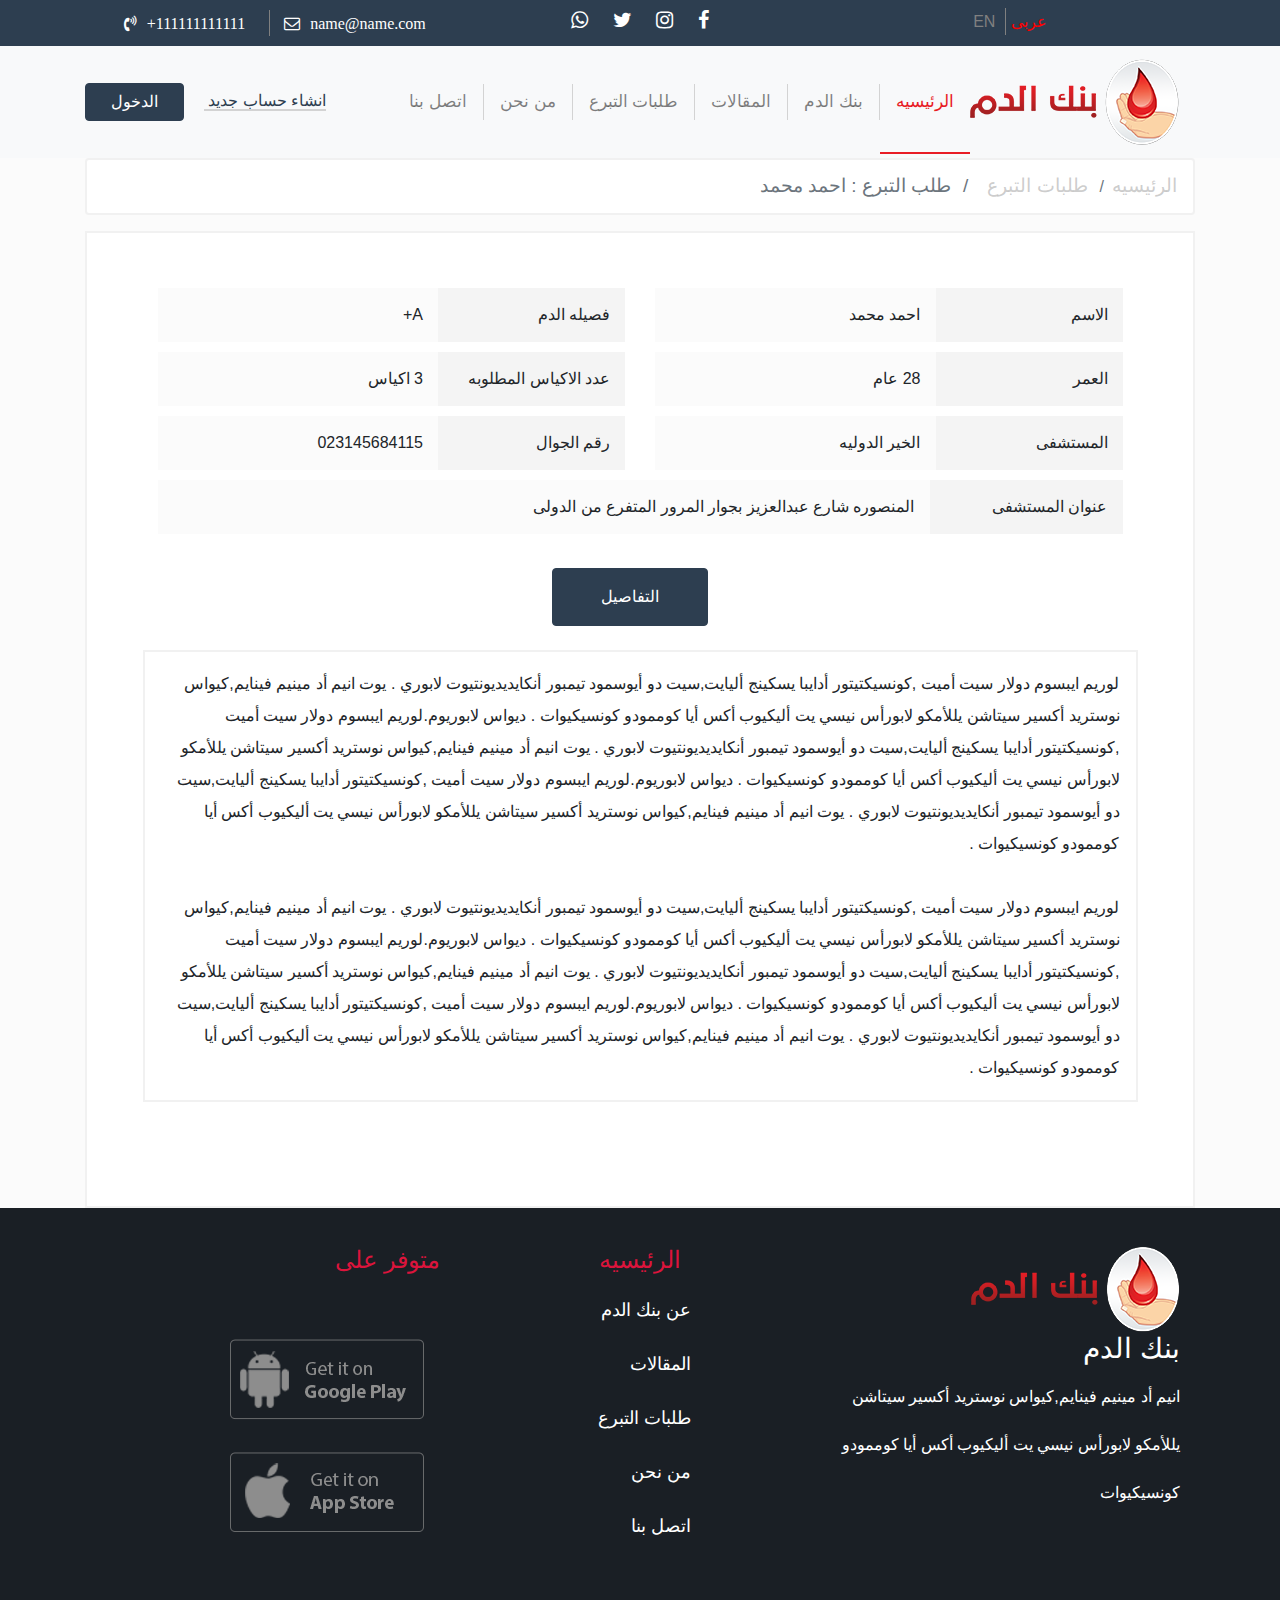
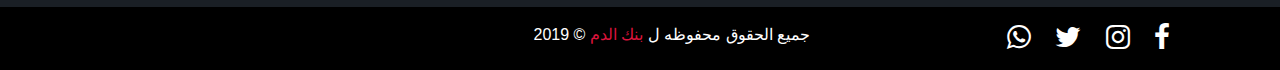
<file: bloodRequect.html>
<!DOCTYPE >
<html lang="ar" dir="rtl">
	<head>
		<title>tamplate 3 using bootstrap</title>
		<meta charset="utf-8" />
		<meta name="viewport" content="width=device-width, initial-scale=1, shrink-to-fit=no"/>

		<!-- fonts -->
		<link href="https://fonts.googleapis.com/css?family=PT+Sans&display=swap" rel="stylesheet"/>
		<!-- font-awesome library -->
		<link rel="stylesheet" href="css/font-awesome.min.css" />
		<!-- Bootstrap CSS -->
		<link rel="stylesheet" href="css/bootstrap.min.css"/>
		<link rel="stylesheet" type="text/css" href="css/slick.css"/>
		<link rel="stylesheet" type="text/css" href="css/slick-theme.css"/>
		<!-- my style -->
		<link rel="stylesheet" href="css/style.css" />
		<style>
			body{
				background-color: rgb(251,251,251);
			}
			.breadcrumb{
				background-color: white;
   				border: 2px solid #e9e9e9a6;
			}
			.breadcrumb a{
				text-decoration: none;
				background-color: transparent;
				color: #c2c2c2d4;
				font-size: 19px;
			}
			.breadcrumb-item+.breadcrumb-item::before {
				padding-left: 12px;
			}
			.breadcrumb-item.active {
				font-size: 19px;
				padding-right: 3px;
			}

			form{
				background-color: white;
				border: 2px solid #e9e9e9a6;	
				padding: 5%;
				text-align: center;
			}
		
		</style>


	</head>
	<body>
		<!-- header -->
		<header>
			<section class="container">
				<div class="row header-row">
					<div class="col-lg-4 col-6 text-right text-sm-center">
						<span class="arabic">عربى</span>
						<span class="eng">en</span>
					</div>
					<div class="col-lg-4 col-6 text-sm-center cen-div">
						<i class="fa fa-facebook" aria-hidden="true"></i>
						<i class="fa fa-instagram" aria-hidden="true"></i>
						<i class="fa fa-twitter" aria-hidden="true"></i>
						<i class="fa fa-whatsapp" aria-hidden="true"></i>
					</div>
					<div class="col-lg-4 col-12 text-left text-sm-center">
						<div class="row "> 
							<div class="mail col-6">
								<i class="fa fa-envelope-o" aria-hidden="true"><span>name@name.com</span></i>
							</div>
							<div class="phone-num col-6">
								<i class="fa fa-volume-control-phone" aria-hidden="true"><span>+111111111111</span></i>
							</div>
						</div> 
					</div>
				</div>
				
			</section>
		</header>
		<!-- ./header -->

		<!-- start navbar -->
		<nav class="navbar navbar-expand-lg navbar-light bg-light">
			<div class="container">
				<a class="navbar-brand" href="#"><img src="imgs/logo.png" alt="nav logo"/></a>
				<button class="navbar-toggler" type="button" data-toggle="collapse" data-target="#navbarNav" aria-controls="navbarNav" aria-expanded="false" aria-label="Toggle navigation">
					<span class="navbar-toggler-icon"></span>
				  </button>
				<div class="collapse navbar-collapse" id="navbarNav">
					<ul class="navbar-nav">
						<li class="nav-item active" id="active">
						<a class="nav-link px-xl-3 px-1 " href="index.html">الرئيسيه <span class="sr-only">(current)</span></a>
						</li>
						<li class="nav-item">
						<a class="nav-link px-xl-3 px-1 " href="#who-we">بنك الدم</a>
						</li>
						<li class="nav-item">
						<a class="nav-link px-xl-3 px-1 " href="#work">المقالات</a>
						</li>
						<li class="nav-item">
						<a class="nav-link px-xl-3 px-1 " href="requests.html" >طلبات التبرع</a>
						</li>
						<li class="nav-item">
						<a class="nav-link px-xl-3 px-1 " href="whoAreWe.html" >من نحن</a>
						</li>
						<li class="nav-item">
							<a class="nav-link px-xl-3 px-1 " href="contact.html">اتصل بنا</a>
						</li>
					</ul>
					<div class="nav-side">
						<a href="createNewAccount.html"> انشاء حساب جديد  </a>
						<button type="button" class="btn btn-primary" onclick="window.location='enter.html'">  الدخول</button>
					</div>
				  </div>
				</div>
		</nav>
		<!-- ./end navbar -->
		<!-- breadcrumb -->
		<section class="container">
			<nav aria-label="breadcrumb ">
				<ol class="breadcrumb">
				<li class="breadcrumb-item"><a href="index.html">الرئيسيه</a></li>
				<li class="breadcrumb-item"><a href="index.html">طلبات التبرع </a></li>
				<li class="breadcrumb-item active" aria-current="page">طلب التبرع : احمد محمد</li>
				</ol>
			</nav>
		
		<!-- ./breadcrumb -->
		<style>
			.fspan{
				background-color: rgb(244, 244, 244);
				display: inline-block;
				width: 40%;
				text-align: right;
				padding: 15px;
				margin-bottom: 10px;

			}
			.sspan{
				background-color: rgb(251, 251, 251);
				display: inline-block;
				width: 60%;
				text-align: right;
				padding: 15px;
				margin-bottom: 10px;
			}
			.flspan{
				background-color: rgb(244, 244, 244);
				display: inline-block;
				width: 20%;
				text-align: right;
				padding: 15px;
				margin-bottom: 10px;

			}
			.lspan{
				background-color: rgb(251, 251, 251);
				display: inline-block;
				width: 80%;
				text-align: right;
				padding: 15px;
				margin-bottom: 10px;
				
			}
			.art-p{
			text-align: justify;
			background-color: white;
			line-height: 2;
			border: 2px solid #e9e9e9a6;
		}
		</style>
		<form>
			<div class="row">
				<div class="col-md-6 col-12 row ">
					<span class="fspan">
						الاسم	
					</span>
					<span class="sspan">
						احمد محمد
					</span>
				</div>
				<div class="col-md-6 col-12 row">
					<span class="fspan">
						فصيله الدم	
					</span>
					<span class="sspan">
						A+
					</span>
				</div>
				<div class="col-md-6 col-12 row">
					<span class="fspan">
						العمر	
					</span>
					<span class="sspan">
						 28 عام
					</span>
				</div>
				<div class="col-md-6 col-12 row">
					<span class="fspan">
						عدد الاكياس المطلوبه	
					</span>
					<span class="sspan">
						3 اكياس
					</span>
				</div>
				<div class="col-md-6 col-12 row">
					<span class="fspan">
						المستشفى	
					</span>
					<span class="sspan">
						الخير الدوليه
					</span>
				</div>
				<div class="col-md-6 col-12 row">
					<span class="fspan">
						رقم الجوال	
					</span>
					<span class="sspan">
						023145684115
					</span>
				</div>
				<div class="col-12 row">
					<span class="flspan">
					عنوان المستشفى
					</span>
					<span class="lspan">
						المنصوره شارع عبدالعزيز بجوار المرور المتفرع من الدولى
					</span>
				</div>
			</div>

			<button class="btn btn-primary my-4 px-5 py-3">التفاصيل</button>
			<p class="text-right art-p mb-5 p-3">لوريم ايبسوم دولار سيت أميت ,كونسيكتيتور أدايبا يسكينج أليايت,سيت دو أيوسمود تيمبور أنكايديديونتيوت لابوري . يوت انيم أد مينيم فينايم,كيواس نوستريد أكسير سيتاشن يللأمكو لابورأس نيسي يت أليكيوب أكس أيا كوممودو كونسيكيوات . ديواس لابوريوم.لوريم ايبسوم دولار سيت أميت ,كونسيكتيتور أدايبا يسكينج أليايت,سيت دو أيوسمود تيمبور أنكايديديونتيوت لابوري . يوت انيم أد مينيم فينايم,كيواس نوستريد أكسير سيتاشن يللأمكو لابورأس نيسي يت أليكيوب أكس أيا كوممودو كونسيكيوات . ديواس لابوريوم.لوريم ايبسوم دولار سيت أميت ,كونسيكتيتور أدايبا يسكينج أليايت,سيت دو أيوسمود تيمبور أنكايديديونتيوت لابوري . يوت انيم أد مينيم فينايم,كيواس نوستريد أكسير سيتاشن يللأمكو لابورأس نيسي يت أليكيوب أكس أيا كوممودو كونسيكيوات .
				<br><br>
				لوريم ايبسوم دولار سيت أميت ,كونسيكتيتور أدايبا يسكينج أليايت,سيت دو أيوسمود تيمبور أنكايديديونتيوت لابوري . يوت انيم أد مينيم فينايم,كيواس نوستريد أكسير سيتاشن يللأمكو لابورأس نيسي يت أليكيوب أكس أيا كوممودو كونسيكيوات . ديواس لابوريوم.لوريم ايبسوم دولار سيت أميت ,كونسيكتيتور أدايبا يسكينج أليايت,سيت دو أيوسمود تيمبور أنكايديديونتيوت لابوري . يوت انيم أد مينيم فينايم,كيواس نوستريد أكسير سيتاشن يللأمكو لابورأس نيسي يت أليكيوب أكس أيا كوممودو كونسيكيوات . ديواس لابوريوم.لوريم ايبسوم دولار سيت أميت ,كونسيكتيتور أدايبا يسكينج أليايت,سيت دو أيوسمود تيمبور أنكايديديونتيوت لابوري . يوت انيم أد مينيم فينايم,كيواس نوستريد أكسير سيتاشن يللأمكو لابورأس نيسي يت أليكيوب أكس أيا كوممودو كونسيكيوات .
				</p>

		</form>
	</section>

	
		<!-- footer -->
		<footer>
			<div class="container">
				<div class="row">
					<div class="col-md-4 col-12">
						<img src="imgs/logo.png">
						<h3>بنك الدم</h3>
						<p> انيم أد مينيم فينايم,كيواس نوستريد أكسير سيتاشن يللأمكو لابورأس نيسي يت أليكيوب أكس أيا كوممودو كونسيكيوات</p>
						
					</div>
					<div class="col-md-4 col-12 text-center">
						<h4>الرئيسيه</h4>
						<div class="footer-list">
							<ul>
								<li>عن بنك الدم</li>
								<li>المقالات</li>
								<li>طلبات التبرع</li>
								<li>من نحن</li>
								<li>اتصل بنا</li>
							</ul>
						</div>
					</div>
					<div class="col-md-4 col-12">
						<h4 class="mb-5">متوفر على</h4>
						<div><img src="imgs/google1.png" class="my-3 mx-3"></div>
						<div><img src="imgs/ios1.png" class="my-3 mx-3"></div>

					</div>
				</div>
			</div>
		</footer>
		<section class="copy-right py-3">
			<div class="container">
				<div class="row">
					<div class="col-4 text-right">
						<i class="fa fa-facebook" aria-hidden="true"></i>
						<i class="fa fa-instagram" aria-hidden="true"></i>
						<i class="fa fa-twitter" aria-hidden="true"></i>
						<i class="fa fa-whatsapp" aria-hidden="true"></i>
					</div>
					<div class="col-8 text-right">
						جميع الحقوق محفوظه ل <span>بنك الدم </span> &copy; 2019
					</div>
				</div>
			</div>
		</section>
		
		<!-- ./footer -->
		<!-- Optional JavaScript -->
		<!-- jQuery first, then Popper.js, then Bootstrap JS -->
		<script src="js/jquery-3.4.1.min.js"></script>
		<script src="js/popper.min.js"></script>
		<script src="js/bootstrap.min.js"></script>
    	<script src="js/slick.js"></script>
		<script src="js/index.js"></script>
	</body>
</html>
</file>
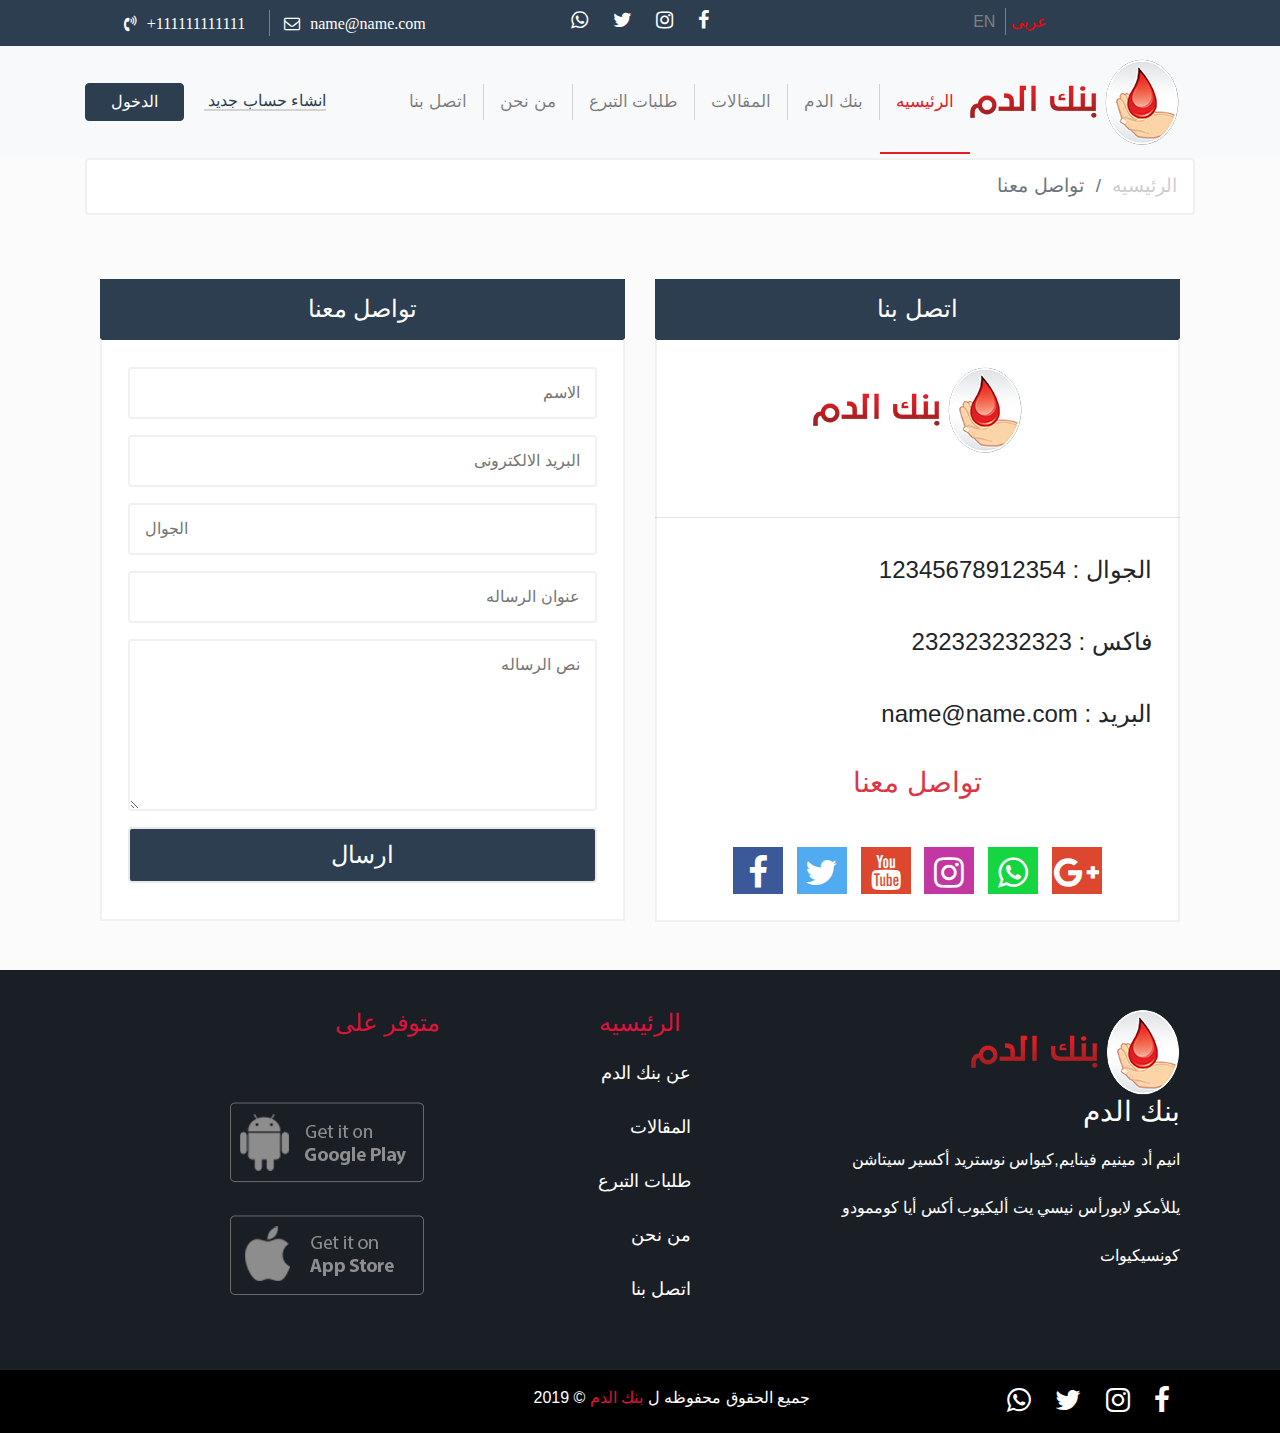
<file: contact.html>
<!DOCTYPE >
<html lang="ar" dir="rtl">
	<head>
		<title>tamplate 3 using bootstrap</title>
		<meta charset="utf-8" />
		<meta name="viewport" content="width=device-width, initial-scale=1, shrink-to-fit=no"/>

		<!-- fonts -->
		<link href="https://fonts.googleapis.com/css?family=PT+Sans&display=swap" rel="stylesheet"/>
		<!-- font-awesome library -->
		<link rel="stylesheet" href="css/font-awesome.min.css" />
		<!-- Bootstrap CSS -->
		<link rel="stylesheet" href="css/bootstrap.min.css"/>
		<link rel="stylesheet" type="text/css" href="css/slick.css"/>
		<link rel="stylesheet" type="text/css" href="css/slick-theme.css"/>
		<!-- my style -->
		<link rel="stylesheet" href="css/style.css" />
		<style>
			body{
				background-color: rgb(251,251,251);
			}
			.breadcrumb{
				   background-color: white;
				   border: 2px solid #e9e9e9a6;
			}
			.breadcrumb a{
				text-decoration: none;
				background-color: transparent;
				color: #c2c2c2d4;
				font-size: 19px;
			}
			.breadcrumb-item+.breadcrumb-item::before {
				padding-left: 12px;
			}
			.breadcrumb-item.active {
				font-size: 19px;
				padding-right: 3px;
			}
			
			form{
				background-color: white;
				border: 2px solid #e9e9e9a6;
				border-top-color: rgb(45,62,80);
				padding: 5%;
				text-align: center;
			}
			hr{
				width: 112%;
    			margin-right: -28px;
			}
			.contact ul{
				list-style: none;
				text-align: right;
				font-size: 24px;
				line-height: 3;
			}
			.contact i{
				font-size: 35px;
				width: 50px;
				height: 47px;
				margin: 0px 1%;
				text-align: center;
				line-height: 1.5;
				color: white;
			}
			.contact .fa-facebook{
				background-color:#3B5998 ;
			}
			.contact .fa-twitter{
				background-color:rgb(80, 171, 241) ;
			}
			.contact .fa-youtube , .fa-google-plus{
				background-color:rgb(221, 71, 47) ;
			}
			.contact .fa-instagram{
				background-color:rgb(195, 55, 162) ;
			}
			.contact .fa-whatsapp{
				background-color:rgb(21, 213, 65) ;
			}
			.contact h4{
				background-color: rgb(45,62,80);
				color: white;
				padding: 16px;
				margin-bottom: -1px;
				border-radius: 0;
				/* font-weight: 300; */
				text-align: center;
			}
			input ,textarea{
				background-color:white;
			    border: 2px solid #e9e9e9a6;
				flex-wrap: wrap;
				padding: .75rem 1rem;
				margin-bottom: 1rem;
				border-radius: .25rem;		
			}
			.left-btn{
				background-color:rgb(45,62,80); 
				border: 2px solid #e9e9e9;
				padding: .75rem 1rem;
				margin-bottom: .6rem;
				border-radius: .25rem;
				color: white;
			}

		</style>


	</head>
	<body>
		<!-- header -->
		<header>
			<section class="container">
				<div class="row header-row">
					<div class="col-lg-4 col-6 text-right text-sm-center">
						<span class="arabic">عربى</span>
						<span class="eng">en</span>
					</div>
					<div class="col-lg-4 col-6 text-sm-center cen-div">
						<i class="fa fa-facebook" aria-hidden="true"></i>
						<i class="fa fa-instagram" aria-hidden="true"></i>
						<i class="fa fa-twitter" aria-hidden="true"></i>
						<i class="fa fa-whatsapp" aria-hidden="true"></i>
					</div>
					<div class="col-lg-4 col-12 text-left text-sm-center">
						<div class="row "> 
							<div class="mail col-6">
								<i class="fa fa-envelope-o" aria-hidden="true"><span>name@name.com</span></i>
							</div>
							<div class="phone-num col-6">
								<i class="fa fa-volume-control-phone" aria-hidden="true"><span>+111111111111</span></i>
							</div>
						</div> 
					</div>
				</div>
				
			</section>
		</header>
		<!-- ./header -->

		<!-- start navbar -->
		<nav class="navbar navbar-expand-lg navbar-light bg-light">
			<div class="container">
				<a class="navbar-brand" href="#"><img src="imgs/logo.png" alt="nav logo"/></a>
				<button class="navbar-toggler" type="button" data-toggle="collapse" data-target="#navbarNav" aria-controls="navbarNav" aria-expanded="false" aria-label="Toggle navigation">
					<span class="navbar-toggler-icon"></span>
				  </button>
				<div class="collapse navbar-collapse" id="navbarNav">
					<ul class="navbar-nav">
						<li class="nav-item active" id="active">
						<a class="nav-link px-xl-3 px-1 " href="index.html">الرئيسيه <span class="sr-only">(current)</span></a>
						</li>
						<li class="nav-item">
						<a class="nav-link px-xl-3 px-1 " href="#who-we">بنك الدم</a>
						</li>
						<li class="nav-item">
						<a class="nav-link px-xl-3 px-1 " href="#work">المقالات</a>
						</li>
						<li class="nav-item">
						<a class="nav-link px-xl-3 px-1 " href="requests.html" >طلبات التبرع</a>
						</li>
						<li class="nav-item">
						<a class="nav-link px-xl-3 px-1 " href="whoAreWe.html" >من نحن</a>
						</li>
						<li class="nav-item">
							<a class="nav-link px-xl-3 px-1 " href="contact.html">اتصل بنا</a>
						</li>
					</ul>
					<div class="nav-side">
						<a href="createNewAccount.html"> انشاء حساب جديد  </a>
						<button type="button" class="btn btn-primary" onclick="window.location='enter.html'">  الدخول</button>
					</div>
				  </div>
				</div>
		</nav>
		<!-- ./end navbar -->

		<!-- breadcrumb -->
		<section class="container">
			<nav aria-label="breadcrumb ">
				<ol class="breadcrumb">
				  <li class="breadcrumb-item"><a href="index.html">الرئيسيه</a></li>
				  <li class="breadcrumb-item active" aria-current="page">تواصل معنا</li>
				</ol>
			  </nav>
		
		<!-- ./breadcrumb -->

		</section>
		<section class="container contact">
			<div class="row justify-content-between">
				<aside class="col-12 col-lg-6 my-5">
					<h4 class="text-center">اتصل بنا</h4>
					<form>
						<img src="imgs/logo.png" class="mb-5">
						<hr>
						<ul>
							<li>الجوال : 12345678912354</li>
							<li> فاكس : 232323232323</li>
							<li>البريد : name@name.com</li>
						</ul>
						<h3 class="text-danger mb-5">تواصل معنا</h3>
						<i class="fa fa-google-plus" aria-hidden="true"></i>
						<i class="fa fa-whatsapp" aria-hidden="true"></i>
						<i class="fa fa-instagram" aria-hidden="true"></i>
						<i class="fa fa-youtube" aria-hidden="true"></i>
						<i class="fa fa-twitter" aria-hidden="true"></i>
						<i class="fa fa-facebook" aria-hidden="true"></i>
						<!-- <i class="fa fa-facebook" aria-hidden="true"></i> -->
						
					</form>
	
				</aside>
				<aside class="col-12 col-lg-6 my-5">
					<h4>تواصل معنا</h4>
					<form>
						<input class="col-12" type="text" placeholder="الاسم">
						<input class="col-12" type="email" placeholder="البريد الالكترونى">
						<input class="col-12" type="tel" placeholder="الجوال">
						<input class="col-12" type="text" placeholder="عنوان الرساله">
						<!-- <input class="col-12" type="" placeholder="نص الرساله"> -->
						<textarea name="message" rows="6"  class="col-12" placeholder="نص الرساله"></textarea>
						<button class="h4 col-12 left-btn">ارسال</button>
					</form>
				</aside>
			</div>
		</section>

		<!-- footer -->
		<footer>
			<div class="container">
				<div class="row">
					<div class="col-md-4 col-12">
						<img src="imgs/logo.png">
						<h3>بنك الدم</h3>
						<p> انيم أد مينيم فينايم,كيواس نوستريد أكسير سيتاشن يللأمكو لابورأس نيسي يت أليكيوب أكس أيا كوممودو كونسيكيوات</p>
						
					</div>
					<div class="col-md-4 col-12 text-center">
						<h4>الرئيسيه</h4>
						<div class="footer-list">
							<ul>
								<li>عن بنك الدم</li>
								<li>المقالات</li>
								<li>طلبات التبرع</li>
								<li>من نحن</li>
								<li>اتصل بنا</li>
							</ul>
						</div>
					</div>
					<div class="col-md-4 col-12">
						<h4 class="mb-5">متوفر على</h4>
						<div><img src="imgs/google1.png" class="my-3 mx-3"></div>
						<div><img src="imgs/ios1.png" class="my-3 mx-3"></div>

					</div>
				</div>
			</div>
		</footer>
		<section class="copy-right py-3">
			<div class="container">
				<div class="row">
					<div class="col-4 text-right">
						<i class="fa fa-facebook" aria-hidden="true"></i>
						<i class="fa fa-instagram" aria-hidden="true"></i>
						<i class="fa fa-twitter" aria-hidden="true"></i>
						<i class="fa fa-whatsapp" aria-hidden="true"></i>
					</div>
					<div class="col-8 text-right">
						جميع الحقوق محفوظه ل <span>بنك الدم </span> &copy; 2019
					</div>
				</div>
			</div>
		</section>
		
		<!-- ./footer -->
		<!-- Optional JavaScript -->
		<!-- jQuery first, then Popper.js, then Bootstrap JS -->
		<script src="js/jquery-3.4.1.min.js"></script>
		<script src="js/popper.min.js"></script>
		<script src="js/bootstrap.min.js"></script>
    	<script src="js/slick.js"></script>
		<script src="js/index.js"></script>
	</body>
</html>
</file>
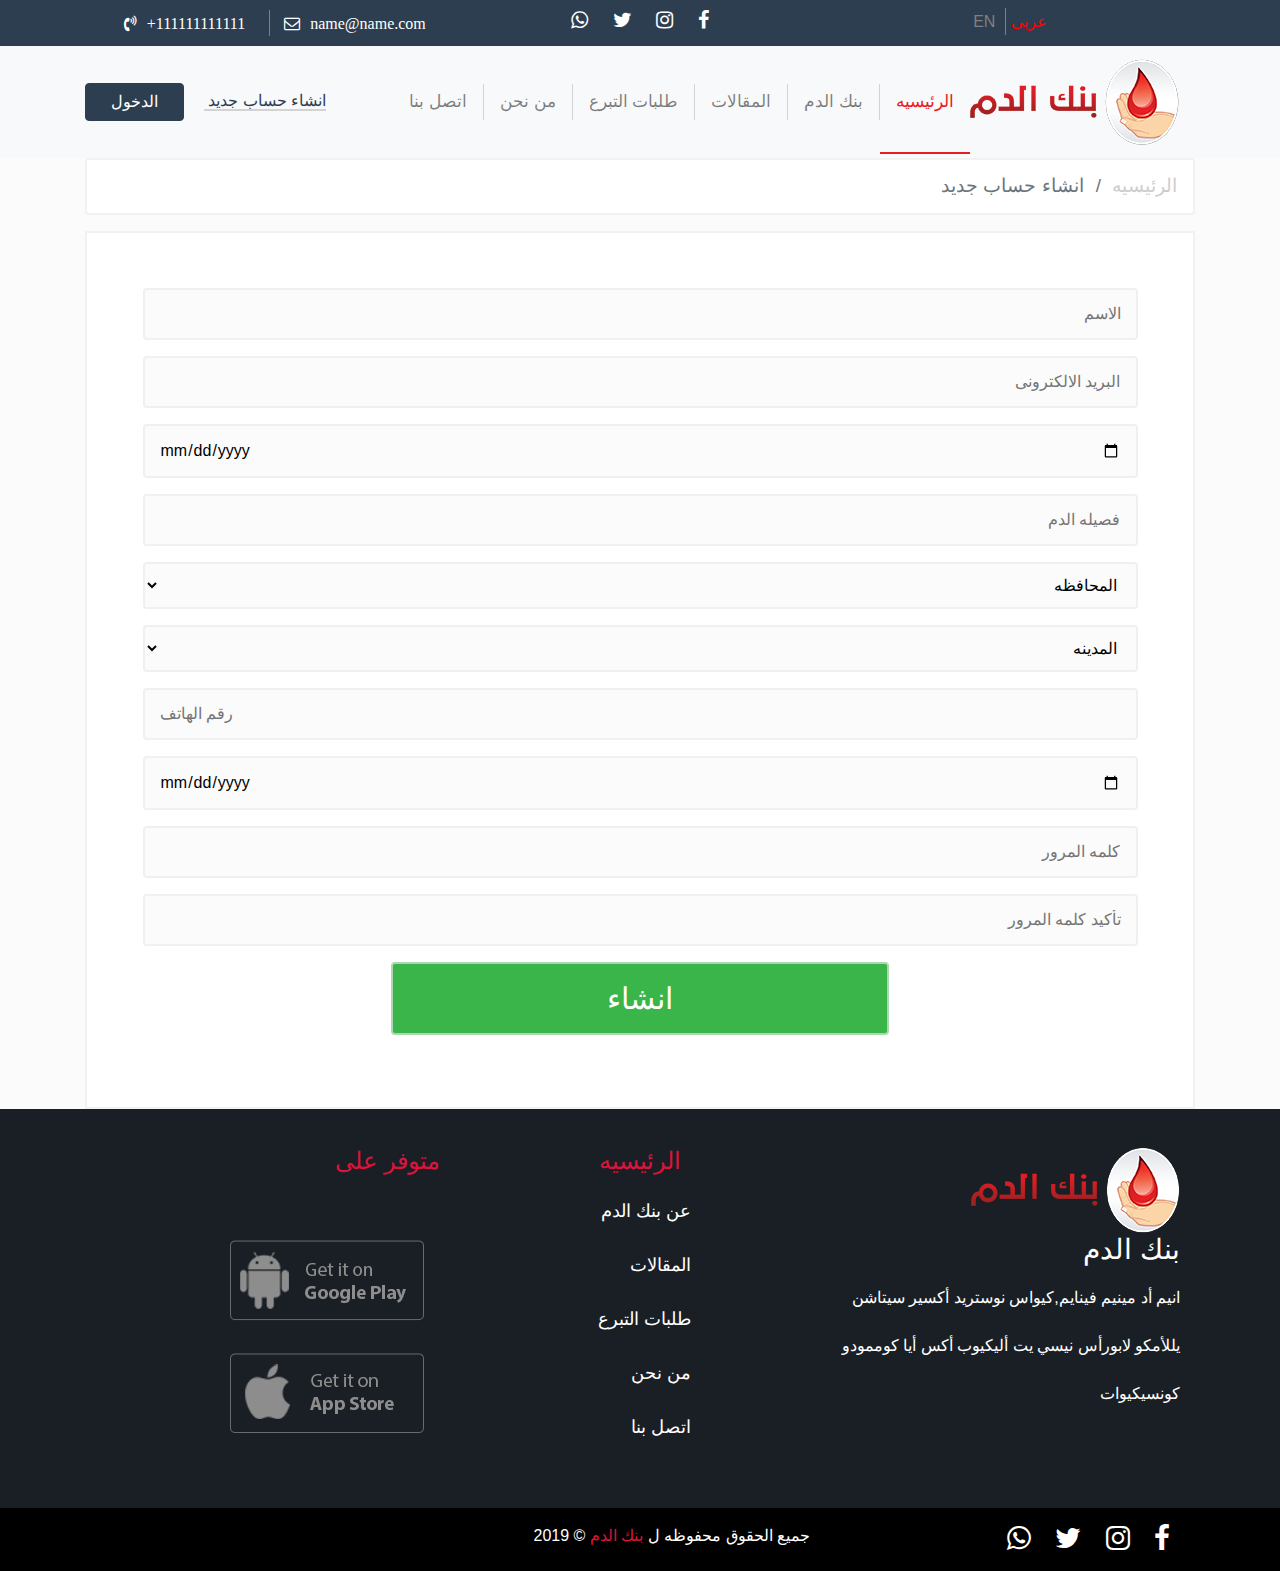
<file: createNewAccount.html>
<!DOCTYPE >
<html lang="ar" dir="rtl">
	<head>
		<title>tamplate 3 using bootstrap</title>
		<meta charset="utf-8" />
		<meta name="viewport" content="width=device-width, initial-scale=1, shrink-to-fit=no"/>

		<!-- fonts -->
		<link href="https://fonts.googleapis.com/css?family=PT+Sans&display=swap" rel="stylesheet"/>
		<!-- font-awesome library -->
		<link rel="stylesheet" href="css/font-awesome.min.css" />
		<!-- Bootstrap CSS -->
		<link rel="stylesheet" href="css/bootstrap.min.css"/>
		<link rel="stylesheet" type="text/css" href="css/slick.css"/>
		<link rel="stylesheet" type="text/css" href="css/slick-theme.css"/>
		<!-- my style -->
		<link rel="stylesheet" href="css/style.css" />
		<style>
			body{
				background-color: rgb(251,251,251);
			}
			.breadcrumb{
				background-color: white;
   				border: 2px solid #e9e9e9a6;
			}
			.breadcrumb a{
				text-decoration: none;
				background-color: transparent;
				color: #c2c2c2d4;
				font-size: 19px;
			}
			.breadcrumb-item+.breadcrumb-item::before {
				padding-left: 12px;
			}
			.breadcrumb-item.active {
				font-size: 19px;
				padding-right: 3px;
			}

			form{
				background-color: white;
				border: 2px solid #e9e9e9a6;	
				padding: 5%;
				text-align: center;
			}
			input ,select{
				background-color: rgb(251,251,251);
			    border: 2px solid #e9e9e9a6;
				flex-wrap: wrap;
				padding: .75rem 1rem;
				margin-bottom: 1rem;
				border-radius: .25rem;		
			}
			.submit{
				color: white;
				font-size: 30px;
				background-color: rgb(58,181,74);
			}
		</style>


	</head>
	<body>
		<!-- header -->
		<header>
			<section class="container">
				<div class="row header-row">
					<div class="col-lg-4 col-6 text-right text-sm-center">
						<span class="arabic">عربى</span>
						<span class="eng">en</span>
					</div>
					<div class="col-lg-4 col-6 text-sm-center cen-div">
						<i class="fa fa-facebook" aria-hidden="true"></i>
						<i class="fa fa-instagram" aria-hidden="true"></i>
						<i class="fa fa-twitter" aria-hidden="true"></i>
						<i class="fa fa-whatsapp" aria-hidden="true"></i>
					</div>
					<div class="col-lg-4 col-12 text-left text-sm-center">
						<div class="row "> 
							<div class="mail col-6">
								<i class="fa fa-envelope-o" aria-hidden="true"><span>name@name.com</span></i>
							</div>
							<div class="phone-num col-6">
								<i class="fa fa-volume-control-phone" aria-hidden="true"><span>+111111111111</span></i>
							</div>
						</div> 
					</div>
				</div>
				
			</section>
		</header>
		<!-- ./header -->

		<!-- start navbar -->
		<nav class="navbar navbar-expand-lg navbar-light bg-light">
			<div class="container">
				<a class="navbar-brand" href="#"><img src="imgs/logo.png" alt="nav logo"/></a>
				<button class="navbar-toggler" type="button" data-toggle="collapse" data-target="#navbarNav" aria-controls="navbarNav" aria-expanded="false" aria-label="Toggle navigation">
					<span class="navbar-toggler-icon"></span>
				  </button>
				<div class="collapse navbar-collapse" id="navbarNav">
					<ul class="navbar-nav">
						<li class="nav-item active" id="active">
						<a class="nav-link px-xl-3 px-1 " href="index.html">الرئيسيه <span class="sr-only">(current)</span></a>
						</li>
						<li class="nav-item">
						<a class="nav-link px-xl-3 px-1 " href="#who-we">بنك الدم</a>
						</li>
						<li class="nav-item">
						<a class="nav-link px-xl-3 px-1 " href="#work">المقالات</a>
						</li>
						<li class="nav-item">
						<a class="nav-link px-xl-3 px-1 " href="requests.html" >طلبات التبرع</a>
						</li>
						<li class="nav-item">
						<a class="nav-link px-xl-3 px-1 " href="whoAreWe.html" >من نحن</a>
						</li>
						<li class="nav-item">
							<a class="nav-link px-xl-3 px-1 " href="contact.html">اتصل بنا</a>
						</li>
					</ul>
					<div class="nav-side">
						<a href="createNewAccount.html"> انشاء حساب جديد  </a>
						<button type="button" class="btn btn-primary" onclick="window.location='enter.html'">  الدخول</button>
					</div>
				  </div>
				</div>
		</nav>
		<!-- ./end navbar -->
		<!-- breadcrumb -->
		<section class="container">
			<nav aria-label="breadcrumb ">
				<ol class="breadcrumb">
				  <li class="breadcrumb-item"><a href="index.html">الرئيسيه</a></li>
				  <li class="breadcrumb-item active" aria-current="page">انشاء حساب جديد</li>
				</ol>
			  </nav>
		
		<!-- ./breadcrumb -->

		<form>
			<input class="col-12" type="text" placeholder="الاسم">
			<input class="col-12" type="email" placeholder="البريد الالكترونى">
			<input class="col-12" type="date" placeholder="تاريخ الميلاد">
			<input class="col-12" type="text" placeholder="فصيله الدم">
			<select class="col-12" name="government">
				<option value="المحافظه">المحافظه</option>
				<option value="saab">Saab</option>
				<option value="fiat">Fiat</option>
				<option value="audi">Audi</option>
			  </select>
			  <select class="col-12" name="city">
				<option value="المدينه" aria-placeholder="المدينه">المدينه</option>
				<option value="saab">Saab</option>
				<option value="fiat">Fiat</option>
				<option value="audi">Audi</option>
			  </select>
			<input class="col-12" type="tel" placeholder="رقم الهاتف">
			<input class="col-12" type="date" placeholder="اخر تاريخ للتبرع">
			<input class="col-12" type="password" placeholder="كلمه المرور">
			<input class="col-12" type="password" placeholder="تأكيد كلمه المرور">
			<input class="col-6 text-center submit" type="submit" value="انشاء" class="px-5">

		</form>
	</section>

	
		<!-- footer -->
		<footer>
			<div class="container">
				<div class="row">
					<div class="col-md-4 col-12">
						<img src="imgs/logo.png">
						<h3>بنك الدم</h3>
						<p> انيم أد مينيم فينايم,كيواس نوستريد أكسير سيتاشن يللأمكو لابورأس نيسي يت أليكيوب أكس أيا كوممودو كونسيكيوات</p>
						
					</div>
					<div class="col-md-4 col-12 text-center">
						<h4>الرئيسيه</h4>
						<div class="footer-list">
							<ul>
								<li>عن بنك الدم</li>
								<li>المقالات</li>
								<li>طلبات التبرع</li>
								<li>من نحن</li>
								<li>اتصل بنا</li>
							</ul>
						</div>
					</div>
					<div class="col-md-4 col-12">
						<h4 class="mb-5">متوفر على</h4>
						<div><img src="imgs/google1.png" class="my-3 mx-3"></div>
						<div><img src="imgs/ios1.png" class="my-3 mx-3"></div>

					</div>
				</div>
			</div>
		</footer>
		<section class="copy-right py-3">
			<div class="container">
				<div class="row">
					<div class="col-4 text-right">
						<i class="fa fa-facebook" aria-hidden="true"></i>
						<i class="fa fa-instagram" aria-hidden="true"></i>
						<i class="fa fa-twitter" aria-hidden="true"></i>
						<i class="fa fa-whatsapp" aria-hidden="true"></i>
					</div>
					<div class="col-8 text-right">
						جميع الحقوق محفوظه ل <span>بنك الدم </span> &copy; 2019
					</div>
				</div>
			</div>
		</section>
		
		<!-- ./footer -->
		<!-- Optional JavaScript -->
		<!-- jQuery first, then Popper.js, then Bootstrap JS -->
		<script src="js/jquery-3.4.1.min.js"></script>
		<script src="js/popper.min.js"></script>
		<script src="js/bootstrap.min.js"></script>
    	<script src="js/slick.js"></script>
		<script src="js/index.js"></script>
	</body>
</html>
</file>
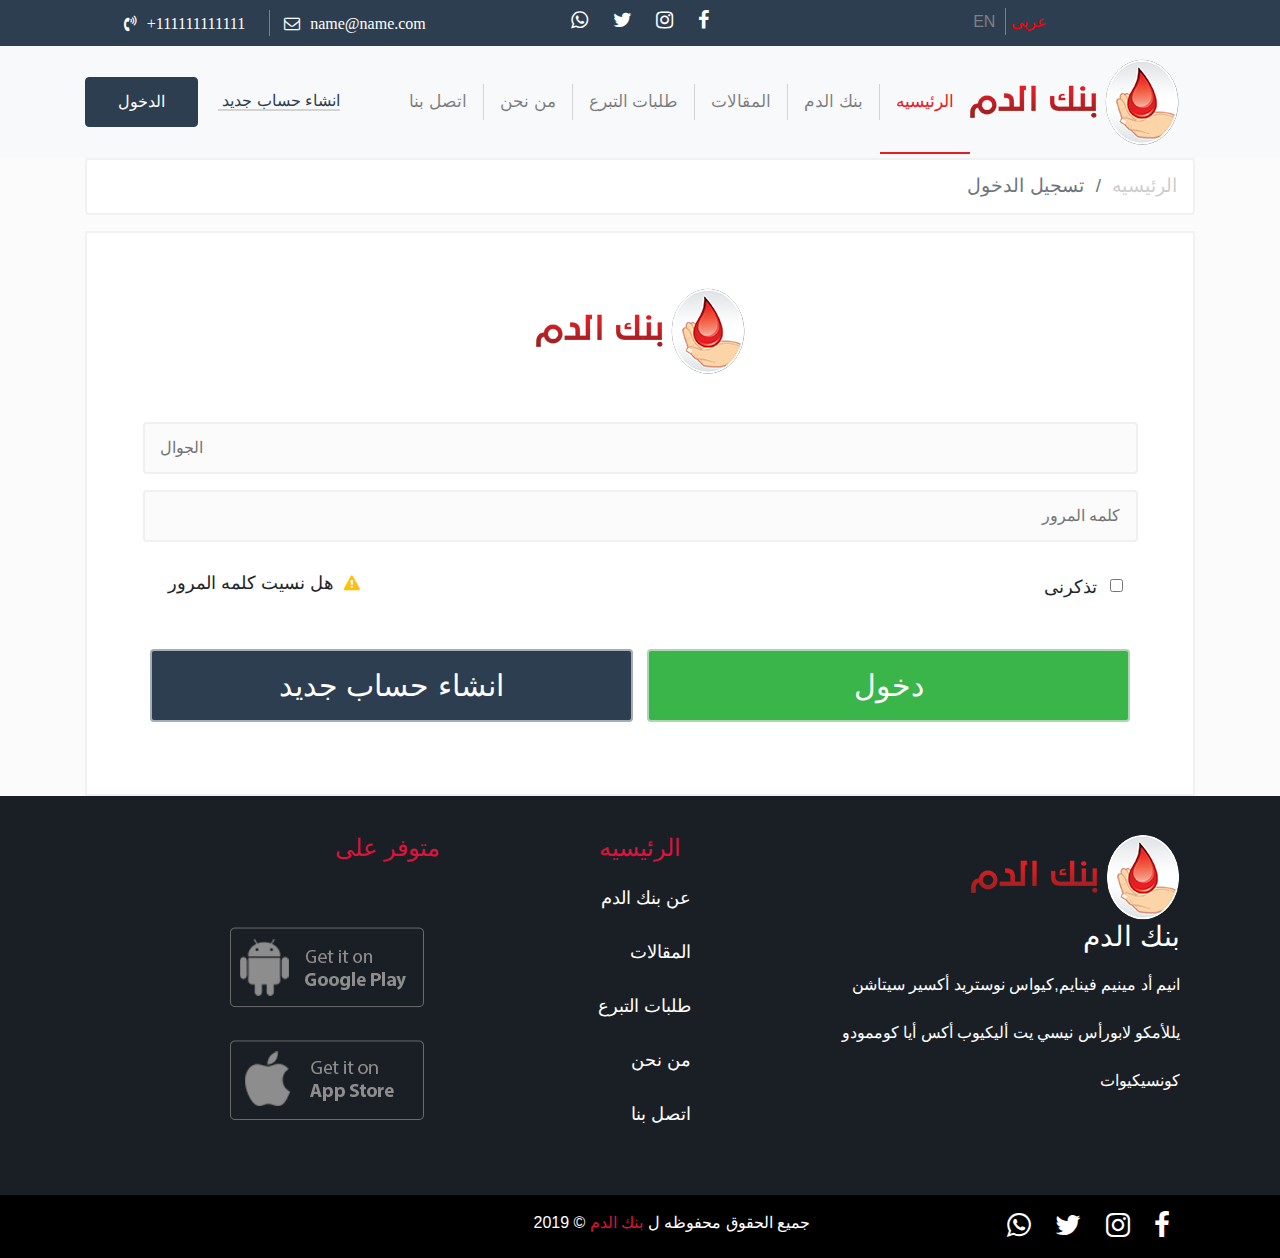
<file: enter.html>
<!DOCTYPE >
<html lang="ar" dir="rtl">
	<head>
		<title>tamplate 3 using bootstrap</title>
		<meta charset="utf-8" />
		<meta name="viewport" content="width=device-width, initial-scale=1, shrink-to-fit=no"/>

		<!-- fonts -->
		<link href="https://fonts.googleapis.com/css?family=PT+Sans&display=swap" rel="stylesheet"/>
		<!-- font-awesome library -->
		<link rel="stylesheet" href="css/font-awesome.min.css" />
		<!-- Bootstrap CSS -->
		<link rel="stylesheet" href="css/bootstrap.min.css"/>
		<link rel="stylesheet" type="text/css" href="css/slick.css"/>
		<link rel="stylesheet" type="text/css" href="css/slick-theme.css"/>
		<!-- my style -->
		<link rel="stylesheet" href="css/style.css" />
		<style>
			body{
				background-color: rgb(251,251,251);
			}
			.breadcrumb{
				background-color: white;
   				border: 2px solid #e9e9e9a6;
			}
			.breadcrumb a{
				text-decoration: none;
				background-color: transparent;
				color: #c2c2c2d4;
				font-size: 19px;
			}
			.breadcrumb-item+.breadcrumb-item::before {
				padding-left: 12px;
			}
			.breadcrumb-item.active {
				font-size: 19px;
				padding-right: 3px;
			}

			form{
				background-color: white;
				border: 2px solid #e9e9e9a6;	
				padding: 5%;
				text-align: center;
			}
			input ,select,.newAccount ,.submit{
				background-color: rgb(251,251,251);
			    border: 2px solid #e9e9e9a6;
				flex-wrap: wrap;
				padding: .75rem 1rem;
				margin-bottom: 1rem;
				border-radius: .25rem;		
			}
			.submit{
				color: white;
				font-size: 30px;
				background-color: rgb(58,181,74);
			}
			.newAccount{
				color: white;
				font-size: 30px;
				background-color: rgb(45,62,80);
				
			}
			.btn{
				box-sizing: content-box;
				padding: .75rem 2rem;
			}
			.label{
				font-size: 18px;
				padding: 0 10px;
			}
			button a{
				color: white;
				width: 100%;
				display: block;
			}
			a:hover{
				text-decoration: none;
				color: black;
			}
		</style>


	</head>
	<body>
		<!-- header -->
		<header>
			<section class="container">
				<div class="row header-row">
					<div class="col-lg-4 col-6 text-right text-sm-center">
						<span class="arabic">عربى</span>
						<span class="eng">en</span>
					</div>
					<div class="col-lg-4 col-6 text-sm-center cen-div">
						<i class="fa fa-facebook" aria-hidden="true"></i>
						<i class="fa fa-instagram" aria-hidden="true"></i>
						<i class="fa fa-twitter" aria-hidden="true"></i>
						<i class="fa fa-whatsapp" aria-hidden="true"></i>
					</div>
					<div class="col-lg-4 col-12 text-left text-sm-center">
						<div class="row "> 
							<div class="mail col-6">
								<i class="fa fa-envelope-o" aria-hidden="true"><span>name@name.com</span></i>
							</div>
							<div class="phone-num col-6">
								<i class="fa fa-volume-control-phone" aria-hidden="true"><span>+111111111111</span></i>
							</div>
						</div> 
					</div>
				</div>
				
			</section>
		</header>
		<!-- ./header -->

		<!-- start navbar -->
		<nav class="navbar navbar-expand-lg navbar-light bg-light">
			<div class="container">
				<a class="navbar-brand" href="#"><img src="imgs/logo.png" alt="nav logo"/></a>
				<button class="navbar-toggler" type="button" data-toggle="collapse" data-target="#navbarNav" aria-controls="navbarNav" aria-expanded="false" aria-label="Toggle navigation">
					<span class="navbar-toggler-icon"></span>
				  </button>
				<div class="collapse navbar-collapse" id="navbarNav">
					<ul class="navbar-nav">
						<li class="nav-item active" id="active">
						<a class="nav-link px-xl-3 px-1 " href="index.html">الرئيسيه <span class="sr-only">(current)</span></a>
						</li>
						<li class="nav-item">
						<a class="nav-link px-xl-3 px-1 " href="#who-we">بنك الدم</a>
						</li>
						<li class="nav-item">
						<a class="nav-link px-xl-3 px-1 " href="#work">المقالات</a>
						</li>
						<li class="nav-item">
						<a class="nav-link px-xl-3 px-1 " href="requests.html" >طلبات التبرع</a>
						</li>
						<li class="nav-item">
						<a class="nav-link px-xl-3 px-1 " href="whoAreWe.html" >من نحن</a>
						</li>
						<li class="nav-item">
							<a class="nav-link px-xl-3 px-1 " href="contact.html">اتصل بنا</a>
						</li>
					</ul>
					<div class="nav-side">
						<a href="createNewAccount.html"> انشاء حساب جديد  </a>
						<button type="button" class="btn btn-primary" onclick="window.location='enter.html'">  الدخول</button>
					</div>
				  </div>
				</div>
		</nav>
		<!-- ./end navbar -->
		<!-- breadcrumb -->
		<section class="container">
			<nav aria-label="breadcrumb ">
				<ol class="breadcrumb">
				  <li class="breadcrumb-item"><a href="index.html">الرئيسيه</a></li>
				  <li class="breadcrumb-item active" aria-current="page">تسجيل الدخول</li>
				</ol>
			  </nav>
		
		<!-- ./breadcrumb -->

		<form>
			<img src="imgs/logo.png" class="mb-5">
			<input class="col-12" type="tel" placeholder="الجوال">
			<input class="col-12" type="password" placeholder="كلمه المرور">
			<div class="row mt-3 mb-5">
				<div class="form-check col-6 text-right">
					<input class="form-check-input" type="checkbox" value="" id="defaultCheck1">
					<label class="form-check-label mx-3 label" for="defaultCheck1">
					 تذكرنى
					</label>
				  </div>
				<i class="text-warning fa fa-exclamation-triangle col-6 text-left" aria-hidden="true"><a class="label text-body">هل نسيت كلمه المرور</a></i>
			</div>
			<div class="row justify-content-around text-center">
				<input class="btn col-10 col-lg-5 text-center submit" type="submit" value="دخول" class="px-5">
				<button class="btn newAccount col-10 col-lg-5"><a href="createNewAccount.html">انشاء حساب جديد</a></button>
			</div>

		</form>
	</section>

	
		<!-- footer -->
		<footer>
			<div class="container">
				<div class="row">
					<div class="col-md-4 col-12">
						<img src="imgs/logo.png">
						<h3>بنك الدم</h3>
						<p> انيم أد مينيم فينايم,كيواس نوستريد أكسير سيتاشن يللأمكو لابورأس نيسي يت أليكيوب أكس أيا كوممودو كونسيكيوات</p>
						
					</div>
					<div class="col-md-4 col-12 text-center">
						<h4>الرئيسيه</h4>
						<div class="footer-list">
							<ul>
								<li>عن بنك الدم</li>
								<li>المقالات</li>
								<li>طلبات التبرع</li>
								<li>من نحن</li>
								<li>اتصل بنا</li>
							</ul>
						</div>
					</div>
					<div class="col-md-4 col-12">
						<h4 class="mb-5">متوفر على</h4>
						<div><img src="imgs/google1.png" class="my-3 mx-3"></div>
						<div><img src="imgs/ios1.png" class="my-3 mx-3"></div>

					</div>
				</div>
			</div>
		</footer>
		<section class="copy-right py-3">
			<div class="container">
				<div class="row">
					<div class="col-4 text-right">
						<i class="fa fa-facebook" aria-hidden="true"></i>
						<i class="fa fa-instagram" aria-hidden="true"></i>
						<i class="fa fa-twitter" aria-hidden="true"></i>
						<i class="fa fa-whatsapp" aria-hidden="true"></i>
					</div>
					<div class="col-8 text-right">
						جميع الحقوق محفوظه ل <span>بنك الدم </span> &copy; 2019
					</div>
				</div>
			</div>
		</section>
		
		<!-- ./footer -->
		<!-- Optional JavaScript -->
		<!-- jQuery first, then Popper.js, then Bootstrap JS -->
		<script src="js/jquery-3.4.1.min.js"></script>
		<script src="js/popper.min.js"></script>
		<script src="js/bootstrap.min.js"></script>
    	<script src="js/slick.js"></script>
		<script src="js/index.js"></script>
	</body>
</html>
</file>
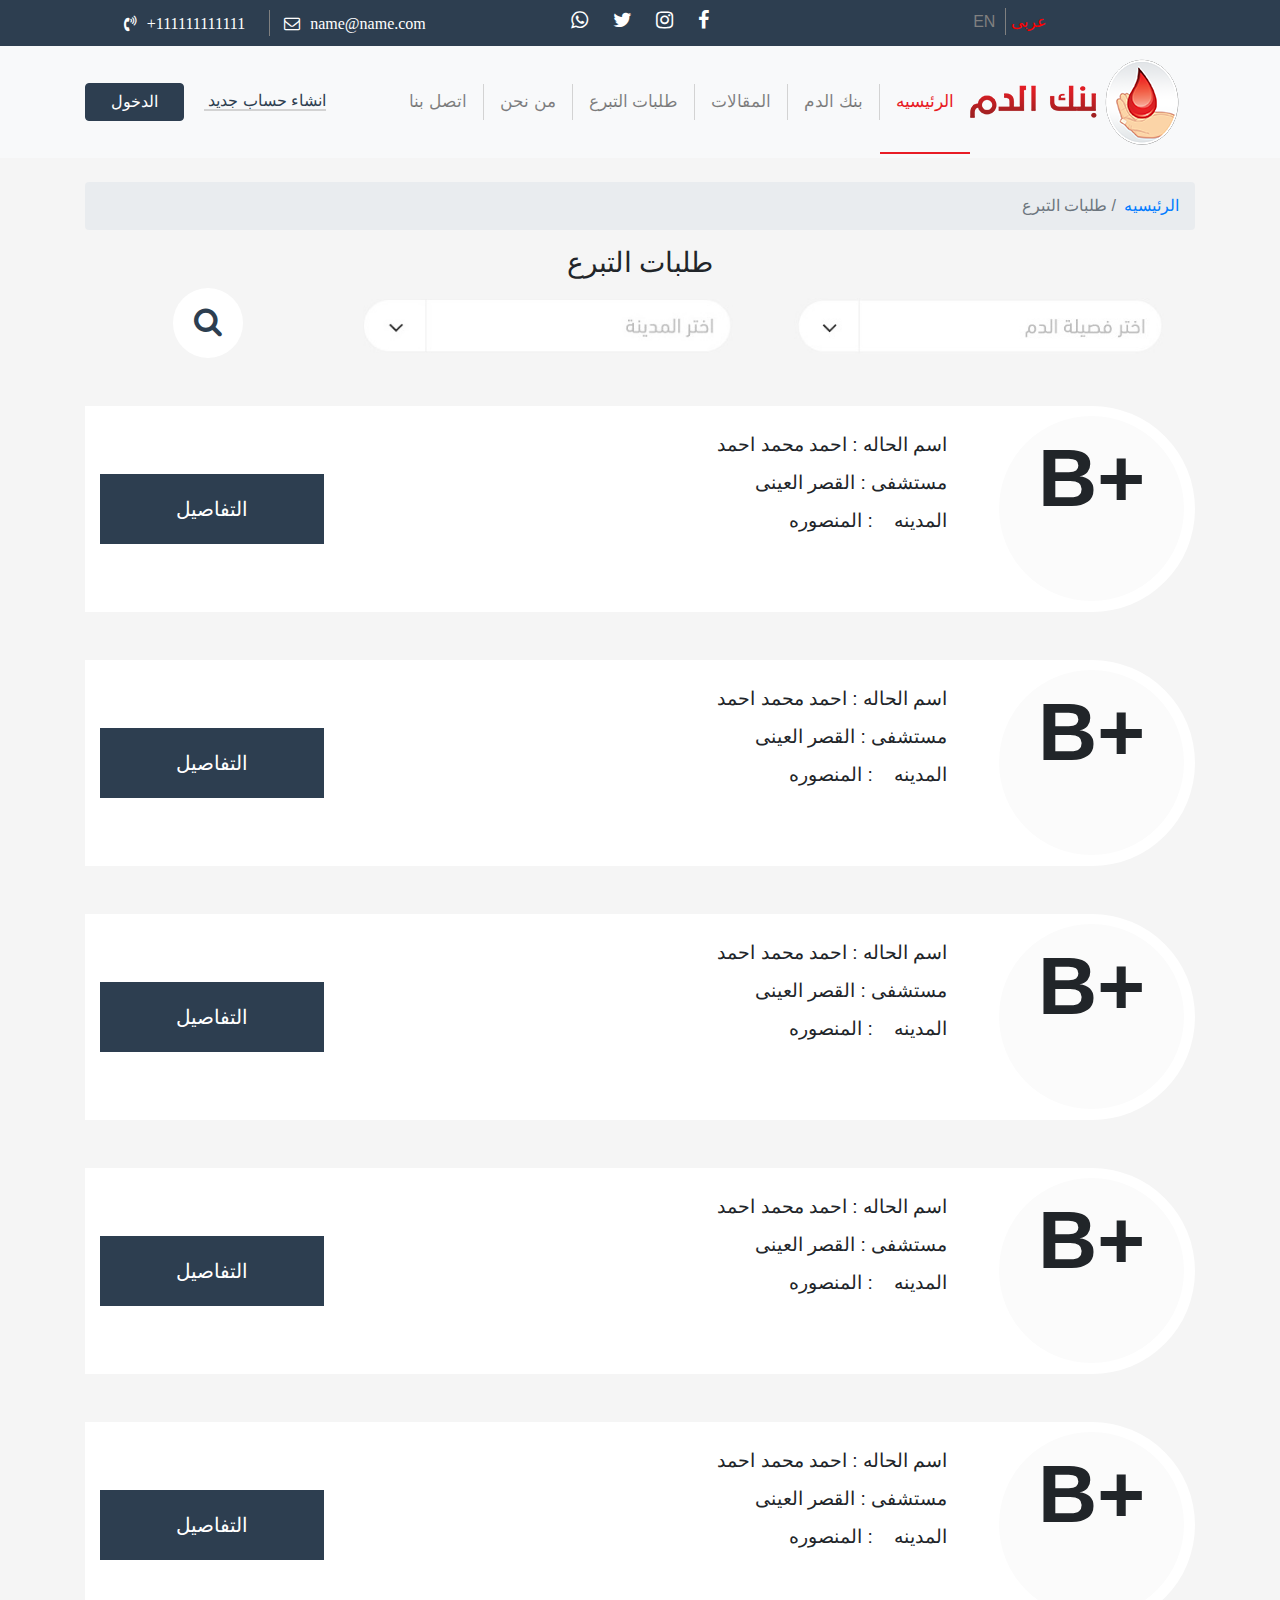
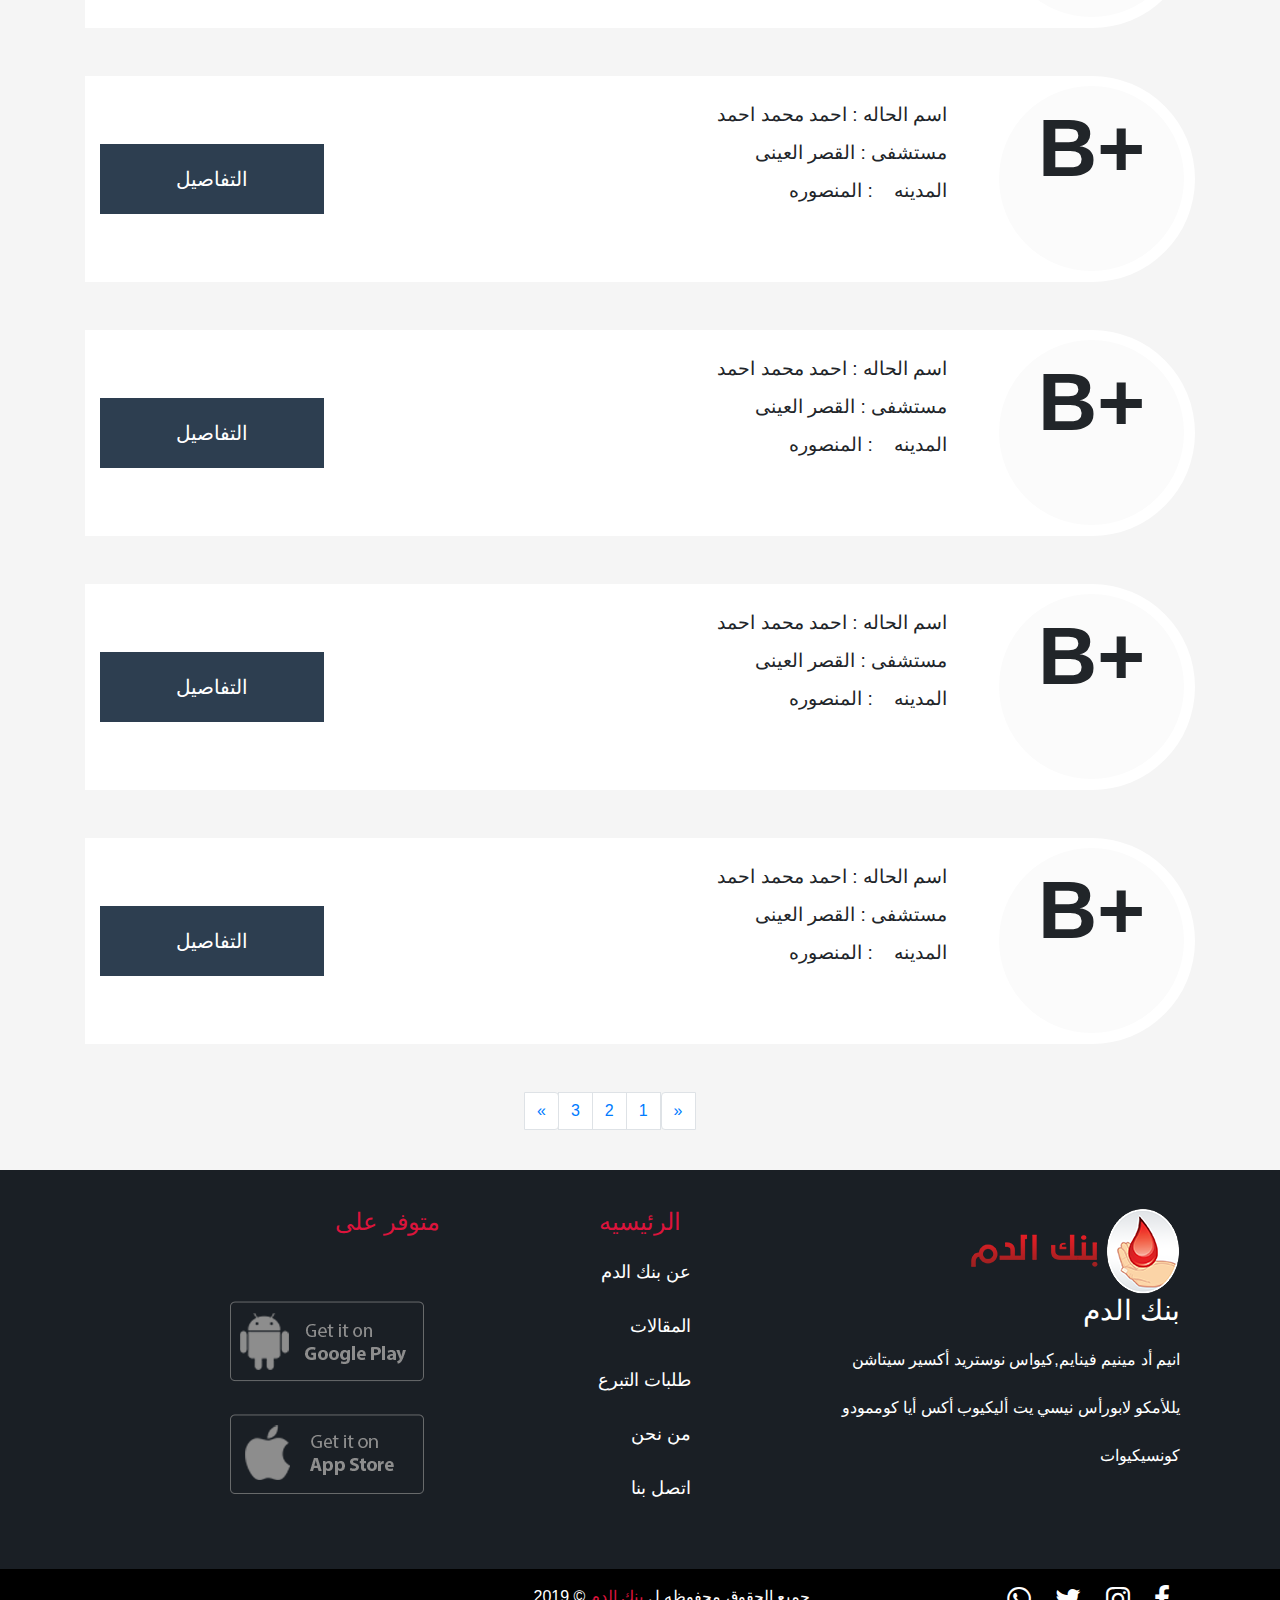
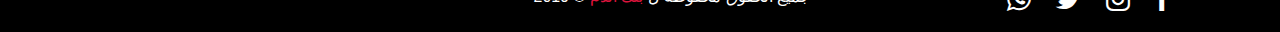
<file: requests.html>
<!DOCTYPE >
<html lang="ar" dir="rtl">
	<head>
		<title>tamplate 3 using bootstrap</title>
		<meta charset="utf-8" />
		<meta
			name="viewport"
			content="width=device-width, initial-scale=1, shrink-to-fit=no"
		/>

		<!-- fonts -->
		<link
			href="https://fonts.googleapis.com/css?family=PT+Sans&display=swap"
			rel="stylesheet"
		/>
		<!-- font-awesome library -->
		<link rel="stylesheet" href="css/font-awesome.min.css" />
		<!-- Bootstrap CSS -->
		<link rel="stylesheet" href="css/bootstrap.min.css" />
		<link rel="stylesheet" type="text/css" href="css/slick.css" />
		<link rel="stylesheet" type="text/css" href="css/slick-theme.css" />
		<!-- my style -->
		<link rel="stylesheet" href="css/style.css" />
	</head>
	<body>
		<!-- header -->
		<header>
			<section class="container">
				<div class="row header-row">
					<div class="col-lg-4 col-6 text-right text-sm-center">
						<span class="arabic">عربى</span>
						<span class="eng">en</span>
					</div>
					<div class="col-lg-4 col-6 text-sm-center cen-div">
						<i class="fa fa-facebook" aria-hidden="true"></i>
						<i class="fa fa-instagram" aria-hidden="true"></i>
						<i class="fa fa-twitter" aria-hidden="true"></i>
						<i class="fa fa-whatsapp" aria-hidden="true"></i>
					</div>
					<div class="col-lg-4 col-12 text-left text-sm-center">
						<div class="row ">
							<div class="mail col-6">
								<i class="fa fa-envelope-o" aria-hidden="true"
									><span>name@name.com</span></i
								>
							</div>
							<div class="phone-num col-6">
								<i class="fa fa-volume-control-phone" aria-hidden="true"
									><span>+111111111111</span></i
								>
							</div>
						</div>
					</div>
				</div>
			</section>
		</header>
		<!-- ./header -->

		<!-- start navbar -->
		<nav class="navbar navbar-expand-lg navbar-light bg-light">
			<div class="container">
				<a class="navbar-brand" href="#"
					><img src="imgs/logo.png" alt="nav logo"
				/></a>
				<button
					class="navbar-toggler"
					type="button"
					data-toggle="collapse"
					data-target="#navbarNav"
					aria-controls="navbarNav"
					aria-expanded="false"
					aria-label="Toggle navigation"
				>
					<span class="navbar-toggler-icon"></span>
				</button>
				<div class="collapse navbar-collapse" id="navbarNav">
					<ul class="navbar-nav">
						<li class="nav-item active" id="active">
							<a class="nav-link px-xl-3 px-1 " href="index.html"
								>الرئيسيه <span class="sr-only">(current)</span></a
							>
						</li>
						<li class="nav-item">
							<a class="nav-link px-xl-3 px-1 " href="#who-we">بنك الدم</a>
						</li>
						<li class="nav-item">
							<a class="nav-link px-xl-3 px-1 " href="#work">المقالات</a>
						</li>
						<li class="nav-item">
							<a class="nav-link px-xl-3 px-1 " href="requests.html"
								>طلبات التبرع</a
							>
						</li>
						<li class="nav-item">
							<a class="nav-link px-xl-3 px-1 " href="whoAreWe.html">من نحن</a>
						</li>
						<li class="nav-item">
							<a class="nav-link px-xl-3 px-1 " href="contact.html">اتصل بنا</a>
						</li>
					</ul>
					<div class="nav-side">
						<a href="createNewAccount.html"> انشاء حساب جديد </a>
						<button
							type="button"
							class="btn btn-primary"
							onclick="window.location='enter.html'"
						>
							الدخول
						</button>
					</div>
				</div>
			</div>
		</nav>
		<!-- ./end navbar -->

		<!-- request -->
		<section class="request py-4 ">
			<!-- breadcrumb -->
			<section class="container">
				<nav aria-label="breadcrumb ">
					<ol class="breadcrumb">
						<li class="breadcrumb-item"><a href="index.html">الرئيسيه</a></li>
						<li class="breadcrumb-item active" aria-current="page">
							طلبات التبرع
						</li>
					</ol>
				</nav>
			</section>
			<!-- ./breadcrumb -->
			<div>
				<h3>طلبات التبرع</h3>
			</div>
			<div class="container">
				<div class="row justify-content-around">
					<!-- <i class="fa fa-angle-down" aria-hidden="true"></i> -->
					<select class="col-4 sel1" name="blood">
						<option value="volvo"> </option>
						<option value="saab">Saab</option>
						<option value="fiat">Fiat</option>
						<option value="audi">Audi</option>
					</select>
					<select class="col-4 sel2" name="city">
						<option value="volvo"></option>
						<option value="saab">Saab</option>
						<option value="fiat">Fiat</option>
						<option value="audi">Audi</option>
					</select>
					<div class="col-2">
						<i class="fa fa-search " aria-hidden="true"></i>
					</div>
				</div>

				<!-- <div class="parent-det row">
						<div class="par-con">
							<p>+B</p>
						</div>
						<div class="col-11 row py-4">
							<ul class="col">
								<li><span>اسم الحاله : </span> احمد محمد احمد</li>
								<li><span>مستشفى : </span> القصر العينى</li>
								<li><span>المدينه &nbsp;&nbsp; : </span> المنصوره</li>
							</ul>
							<button class="col btn btn-primary my-md-4 my-5" id="btn-1">التفاصيل</button>		
						</div>
					</div> -->

				<style>
					.info-req {
						background-color: white;
						padding: 20px 0;
						border-bottom-right-radius: 105px;
						border-top-right-radius: 105px;
						/* padding: 50px 0; */
						position: relative;
					}
					.info-req p {
						border-radius: 50%;
						background-color: rgb(251, 251, 251);
						width: 90%;
						height: 90%;
						font-size: 82px;
						font-weight: bold;
						top: 10px;
						right: 11px;
						position: absolute;
						padding: 0;
					}
					.info-req ul {
						list-style: none;
						text-align: right;
						line-height: 2;
						font-size: 19px;
						/* padding-right: 140px; */
						white-space: nowrap;
					}
					.info-req button {
						border: 0;
						background-color: rgb(45, 62, 80);
						border-radius: 0;
						height: 70px;
						margin-top: 21px;
						color: white;
						font-size: 20px;
					}

					@media (max-width: 767px) {
						.info-req {
							border-bottom-right-radius: 129px;
							border-top-right-radius: 123px;
						}
					}
				</style>

				<div class="row info-req justify-content-around my-5 ">
					<p class="col-5 col-sm-5 col-md-3 col-lg-2">+B</p>
					<div class="mr-auto col-7 col-sm-7 col-md-9 col-lg-10 justify-content-around row">
						<ul class="col-12 col-md-9 text-right px-md-5">
							<li><span>اسم الحاله : </span> احمد محمد احمد</li>
							<li><span>مستشفى : </span> القصر العينى</li>
							<li><span>المدينه &nbsp;&nbsp; : </span> المنصوره</li>
						</ul>
						<button class="col-md-3 col-8 my-0 my-md-5">التفاصيل</button>
					</div>
				</div>

				<div class="row info-req justify-content-around my-5 ">
					<p class="col-5 col-sm-5 col-md-3 col-lg-2">+B</p>
					<div class="mr-auto col-7 col-sm-7 col-md-9 col-lg-10 justify-content-around row">
						<ul class="col-12 col-md-9 text-right px-md-5">
							<li><span>اسم الحاله : </span> احمد محمد احمد</li>
							<li><span>مستشفى : </span> القصر العينى</li>
							<li><span>المدينه &nbsp;&nbsp; : </span> المنصوره</li>
						</ul>
						<button class="col-md-3 col-8 my-0 my-md-5">التفاصيل</button>
					</div>
				</div>

				<div class="row info-req justify-content-around my-5 ">
					<p class="col-5 col-sm-5 col-md-3 col-lg-2">+B</p>
					<div class="mr-auto col-7 col-sm-7 col-md-9 col-lg-10 justify-content-around row">
						<ul class="col-12 col-md-9 text-right px-md-5">
							<li><span>اسم الحاله : </span> احمد محمد احمد</li>
							<li><span>مستشفى : </span> القصر العينى</li>
							<li><span>المدينه &nbsp;&nbsp; : </span> المنصوره</li>
						</ul>
						<button class="col-md-3 col-8 my-0 my-md-5">التفاصيل</button>
					</div>
				</div>

				<div class="row info-req justify-content-around my-5 ">
					<p class="col-5 col-sm-5 col-md-3 col-lg-2">+B</p>
					<div class="mr-auto col-7 col-sm-7 col-md-9 col-lg-10 justify-content-around row">
						<ul class="col-12 col-md-9 text-right px-md-5">
							<li><span>اسم الحاله : </span> احمد محمد احمد</li>
							<li><span>مستشفى : </span> القصر العينى</li>
							<li><span>المدينه &nbsp;&nbsp; : </span> المنصوره</li>
						</ul>
						<button class="col-md-3 col-8 my-0 my-md-5">التفاصيل</button>
					</div>
				</div>

				<div class="row info-req justify-content-around my-5 ">
					<p class="col-5 col-sm-5 col-md-3 col-lg-2">+B</p>
					<div class="mr-auto col-7 col-sm-7 col-md-9 col-lg-10 justify-content-around row">
						<ul class="col-12 col-md-9 text-right px-md-5">
							<li><span>اسم الحاله : </span> احمد محمد احمد</li>
							<li><span>مستشفى : </span> القصر العينى</li>
							<li><span>المدينه &nbsp;&nbsp; : </span> المنصوره</li>
						</ul>
						<button class="col-md-3 col-8 my-0 my-md-5">التفاصيل</button>
					</div>
				</div>

				<div class="row info-req justify-content-around my-5 ">
					<p class="col-5 col-sm-5 col-md-3 col-lg-2">+B</p>
					<div class="mr-auto col-7 col-sm-7 col-md-9 col-lg-10 justify-content-around row">
						<ul class="col-12 col-md-9 text-right px-md-5">
							<li><span>اسم الحاله : </span> احمد محمد احمد</li>
							<li><span>مستشفى : </span> القصر العينى</li>
							<li><span>المدينه &nbsp;&nbsp; : </span> المنصوره</li>
						</ul>
						<button class="col-md-3 col-8 my-0 my-md-5">التفاصيل</button>
					</div>
				</div>

				<div class="row info-req justify-content-around my-5 ">
					<p class="col-5 col-sm-5 col-md-3 col-lg-2">+B</p>
					<div class="mr-auto col-7 col-sm-7 col-md-9 col-lg-10 justify-content-around row">
						<ul class="col-12 col-md-9 text-right px-md-5">
							<li><span>اسم الحاله : </span> احمد محمد احمد</li>
							<li><span>مستشفى : </span> القصر العينى</li>
							<li><span>المدينه &nbsp;&nbsp; : </span> المنصوره</li>
						</ul>
						<button class="col-md-3 col-8 my-0 my-md-5">التفاصيل</button>
					</div>
				</div>

				<div class="row info-req justify-content-around my-5 ">
					<p class="col-5 col-sm-5 col-md-3 col-lg-2">+B</p>
					<div class="mr-auto col-7 col-sm-7 col-md-9 col-lg-10 justify-content-around row">
						<ul class="col-12 col-md-9 text-right px-md-5">
							<li><span>اسم الحاله : </span> احمد محمد احمد</li>
							<li><span>مستشفى : </span> القصر العينى</li>
							<li><span>المدينه &nbsp;&nbsp; : </span> المنصوره</li>
						</ul>
						<button class="col-md-3 col-8 my-0 my-md-5">التفاصيل</button>
					</div>
				</div>

				<div class="row info-req justify-content-around my-5 ">
					<p class="col-5 col-sm-5 col-md-3 col-lg-2">+B</p>
					<div class="mr-auto col-7 col-sm-7 col-md-9 col-lg-10 justify-content-around row">
						<ul class="col-12 col-md-9 text-right px-md-5">
							<li><span>اسم الحاله : </span> احمد محمد احمد</li>
							<li><span>مستشفى : </span> القصر العينى</li>
							<li><span>المدينه &nbsp;&nbsp; : </span> المنصوره</li>
						</ul>
						<button class="col-md-3 col-8 my-0 my-md-5">التفاصيل</button>
					</div>
				</div>

				<nav aria-label="Page navigation example " style="margin-right: 45%;">
					<ul class="pagination">
						<li class="page-item">
							<a class="page-link" href="#" aria-label="Previous">
								<span aria-hidden="true">&laquo;</span>
							</a>
						</li>
						<li class="page-item"><a class="page-link" href="#">1</a></li>
						<li class="page-item"><a class="page-link" href="#">2</a></li>
						<li class="page-item"><a class="page-link" href="#">3</a></li>
						<li class="page-item">
							<a class="page-link" href="#" aria-label="Next">
								<span aria-hidden="true">&raquo;</span>
							</a>
						</li>
					</ul>
				</nav>
			</div>
		</section>
		<!-- ./request -->

		<!-- footer -->
		<footer>
			<div class="container">
				<div class="row">
					<div class="col-md-4 col-12">
						<img src="imgs/logo.png" />
						<h3>بنك الدم</h3>
						<p>
							انيم أد مينيم فينايم,كيواس نوستريد أكسير سيتاشن يللأمكو لابورأس
							نيسي يت أليكيوب أكس أيا كوممودو كونسيكيوات
						</p>
					</div>
					<div class="col-md-4 col-12 text-center">
						<h4>الرئيسيه</h4>
						<div class="footer-list">
							<ul>
								<li>عن بنك الدم</li>
								<li>المقالات</li>
								<li>طلبات التبرع</li>
								<li>من نحن</li>
								<li>اتصل بنا</li>
							</ul>
						</div>
					</div>
					<div class="col-md-4 col-12">
						<h4 class="mb-5">متوفر على</h4>
						<div><img src="imgs/google1.png" class="my-3 mx-3" /></div>
						<div><img src="imgs/ios1.png" class="my-3 mx-3" /></div>
					</div>
				</div>
			</div>
		</footer>
		<section class="copy-right py-3">
			<div class="container">
				<div class="row">
					<div class="col-4 text-right">
						<i class="fa fa-facebook" aria-hidden="true"></i>
						<i class="fa fa-instagram" aria-hidden="true"></i>
						<i class="fa fa-twitter" aria-hidden="true"></i>
						<i class="fa fa-whatsapp" aria-hidden="true"></i>
					</div>
					<div class="col-8 text-right">
						جميع الحقوق محفوظه ل <span>بنك الدم </span> &copy; 2019
					</div>
				</div>
			</div>
		</section>

		<!-- ./footer -->
		<!-- Optional JavaScript -->
		<!-- jQuery first, then Popper.js, then Bootstrap JS -->
		<script src="js/jquery-3.4.1.min.js"></script>
		<script src="js/popper.min.js"></script>
		<script src="js/bootstrap.min.js"></script>
		<script src="js/slick.js"></script>
		<script src="js/index.js"></script>
	</body>
</html>
</file>
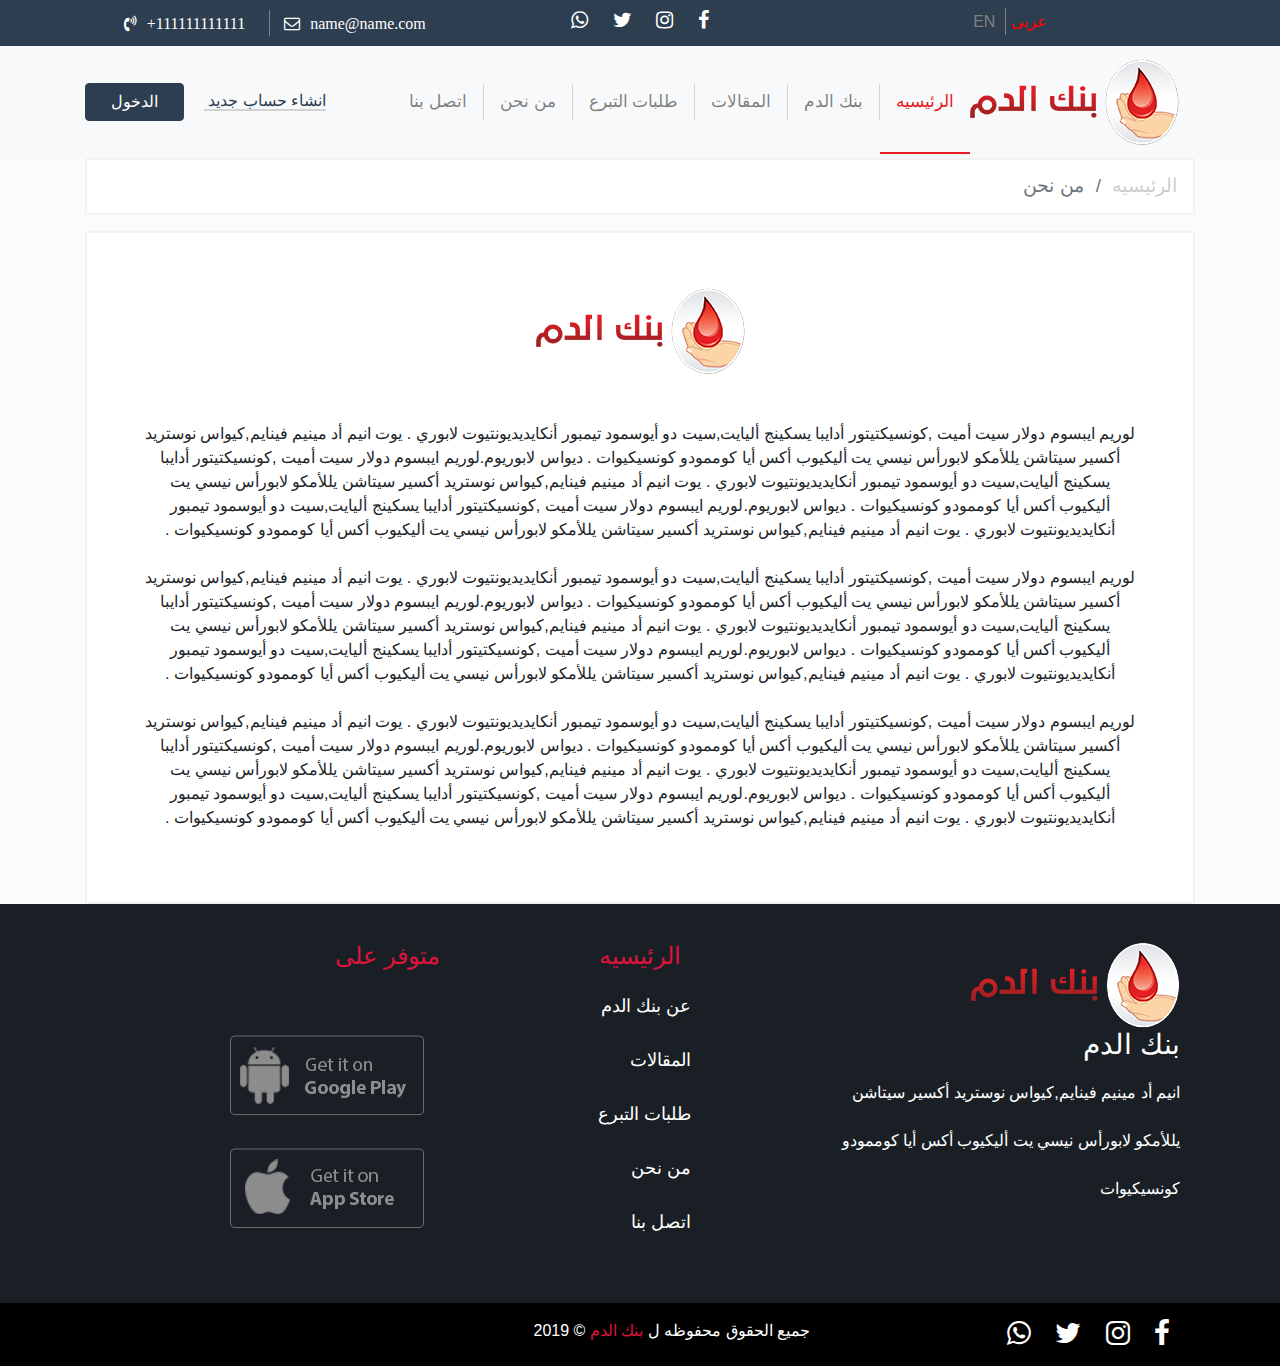
<file: whoAreWe.html>
<!DOCTYPE >
<html lang="ar" dir="rtl">
	<head>
		<title>tamplate 3 using bootstrap</title>
		<meta charset="utf-8" />
		<meta name="viewport" content="width=device-width, initial-scale=1, shrink-to-fit=no"/>

		<!-- fonts -->
		<link href="https://fonts.googleapis.com/css?family=PT+Sans&display=swap" rel="stylesheet"/>
		<!-- font-awesome library -->
		<link rel="stylesheet" href="css/font-awesome.min.css" />
		<!-- Bootstrap CSS -->
		<link rel="stylesheet" href="css/bootstrap.min.css"/>
		<link rel="stylesheet" type="text/css" href="css/slick.css"/>
		<link rel="stylesheet" type="text/css" href="css/slick-theme.css"/>
		<!-- my style -->
		<link rel="stylesheet" href="css/style.css" />
		<style>
			body{
				background-color: rgb(251,251,251);
			}
			.breadcrumb{
				background-color: white;
   				border: 2px solid #e9e9e9a6;
			}
			.breadcrumb a{
				text-decoration: none;
				background-color: transparent;
				color: #c2c2c2d4;
				font-size: 19px;
			}
			.breadcrumb-item+.breadcrumb-item::before {
				padding-left: 12px;
			}
			.breadcrumb-item.active {
				font-size: 19px;
				padding-right: 3px;
			}

			form{
				background-color: white;
				border: 2px solid #e9e9e9a6;	
				padding: 5%;
				text-align: center;
			}
		
		</style>


	</head>
	<body>
		<!-- header -->
		<header>
			<section class="container">
				<div class="row header-row">
					<div class="col-lg-4 col-6 text-right text-sm-center">
						<span class="arabic">عربى</span>
						<span class="eng">en</span>
					</div>
					<div class="col-lg-4 col-6 text-sm-center cen-div">
						<i class="fa fa-facebook" aria-hidden="true"></i>
						<i class="fa fa-instagram" aria-hidden="true"></i>
						<i class="fa fa-twitter" aria-hidden="true"></i>
						<i class="fa fa-whatsapp" aria-hidden="true"></i>
					</div>
					<div class="col-lg-4 col-12 text-left text-sm-center">
						<div class="row "> 
							<div class="mail col-6">
								<i class="fa fa-envelope-o" aria-hidden="true"><span>name@name.com</span></i>
							</div>
							<div class="phone-num col-6">
								<i class="fa fa-volume-control-phone" aria-hidden="true"><span>+111111111111</span></i>
							</div>
						</div> 
					</div>
				</div>
				
			</section>
		</header>
		<!-- ./header -->

		<!-- start navbar -->
		<nav class="navbar navbar-expand-lg navbar-light bg-light">
			<div class="container">
				<a class="navbar-brand" href="#"><img src="imgs/logo.png" alt="nav logo"/></a>
				<button class="navbar-toggler" type="button" data-toggle="collapse" data-target="#navbarNav" aria-controls="navbarNav" aria-expanded="false" aria-label="Toggle navigation">
					<span class="navbar-toggler-icon"></span>
				  </button>
				<div class="collapse navbar-collapse" id="navbarNav">
					<ul class="navbar-nav">
						<li class="nav-item active" id="active">
						<a class="nav-link px-xl-3 px-1 " href="index.html">الرئيسيه <span class="sr-only">(current)</span></a>
						</li>
						<li class="nav-item">
						<a class="nav-link px-xl-3 px-1 " href="#who-we">بنك الدم</a>
						</li>
						<li class="nav-item">
						<a class="nav-link px-xl-3 px-1 " href="#work">المقالات</a>
						</li>
						<li class="nav-item">
						<a class="nav-link px-xl-3 px-1 " href="requests.html" >طلبات التبرع</a>
						</li>
						<li class="nav-item">
						<a class="nav-link px-xl-3 px-1 " href="whoAreWe.html" >من نحن</a>
						</li>
						<li class="nav-item">
							<a class="nav-link px-xl-3 px-1 " href="contact.html">اتصل بنا</a>
						</li>
					</ul>
					<div class="nav-side">
						<a href="createNewAccount.html"> انشاء حساب جديد  </a>
						<button type="button" class="btn btn-primary" onclick="window.location='enter.html'">  الدخول</button>
					</div>
				  </div>
				</div>
		</nav>
		<!-- ./end navbar -->
		<!-- breadcrumb -->
		<section class="container">
			<nav aria-label="breadcrumb ">
				<ol class="breadcrumb">
				  <li class="breadcrumb-item"><a href="index.html">الرئيسيه</a></li>
				  <li class="breadcrumb-item active" aria-current="page">من نحن</li>
				</ol>
			  </nav>
		
		<!-- ./breadcrumb -->

		<form>
			<img src="imgs/logo.png" class="mb-5">
			<p>
				لوريم ايبسوم دولار سيت أميت ,كونسيكتيتور أدايبا يسكينج أليايت,سيت دو أيوسمود تيمبور أنكايديديونتيوت لابوري . يوت انيم أد مينيم فينايم,كيواس نوستريد أكسير سيتاشن يللأمكو لابورأس نيسي يت أليكيوب أكس أيا كوممودو كونسيكيوات . ديواس لابوريوم.لوريم ايبسوم دولار سيت أميت ,كونسيكتيتور أدايبا يسكينج أليايت,سيت دو أيوسمود تيمبور أنكايديديونتيوت لابوري . يوت انيم أد مينيم فينايم,كيواس نوستريد أكسير سيتاشن يللأمكو لابورأس نيسي يت أليكيوب أكس أيا كوممودو كونسيكيوات . ديواس لابوريوم.لوريم ايبسوم دولار سيت أميت ,كونسيكتيتور أدايبا يسكينج أليايت,سيت دو أيوسمود تيمبور أنكايديديونتيوت لابوري . يوت انيم أد مينيم فينايم,كيواس نوستريد أكسير سيتاشن يللأمكو لابورأس نيسي يت أليكيوب أكس أيا كوممودو كونسيكيوات .
				<br><br>
				لوريم ايبسوم دولار سيت أميت ,كونسيكتيتور أدايبا يسكينج أليايت,سيت دو أيوسمود تيمبور أنكايديديونتيوت لابوري . يوت انيم أد مينيم فينايم,كيواس نوستريد أكسير سيتاشن يللأمكو لابورأس نيسي يت أليكيوب أكس أيا كوممودو كونسيكيوات . ديواس لابوريوم.لوريم ايبسوم دولار سيت أميت ,كونسيكتيتور أدايبا يسكينج أليايت,سيت دو أيوسمود تيمبور أنكايديديونتيوت لابوري . يوت انيم أد مينيم فينايم,كيواس نوستريد أكسير سيتاشن يللأمكو لابورأس نيسي يت أليكيوب أكس أيا كوممودو كونسيكيوات . ديواس لابوريوم.لوريم ايبسوم دولار سيت أميت ,كونسيكتيتور أدايبا يسكينج أليايت,سيت دو أيوسمود تيمبور أنكايديديونتيوت لابوري . يوت انيم أد مينيم فينايم,كيواس نوستريد أكسير سيتاشن يللأمكو لابورأس نيسي يت أليكيوب أكس أيا كوممودو كونسيكيوات .
				<br><br>
				لوريم ايبسوم دولار سيت أميت ,كونسيكتيتور أدايبا يسكينج أليايت,سيت دو أيوسمود تيمبور أنكايديديونتيوت لابوري . يوت انيم أد مينيم فينايم,كيواس نوستريد أكسير سيتاشن يللأمكو لابورأس نيسي يت أليكيوب أكس أيا كوممودو كونسيكيوات . ديواس لابوريوم.لوريم ايبسوم دولار سيت أميت ,كونسيكتيتور أدايبا يسكينج أليايت,سيت دو أيوسمود تيمبور أنكايديديونتيوت لابوري . يوت انيم أد مينيم فينايم,كيواس نوستريد أكسير سيتاشن يللأمكو لابورأس نيسي يت أليكيوب أكس أيا كوممودو كونسيكيوات . ديواس لابوريوم.لوريم ايبسوم دولار سيت أميت ,كونسيكتيتور أدايبا يسكينج أليايت,سيت دو أيوسمود تيمبور أنكايديديونتيوت لابوري . يوت انيم أد مينيم فينايم,كيواس نوستريد أكسير سيتاشن يللأمكو لابورأس نيسي يت أليكيوب أكس أيا كوممودو كونسيكيوات .
			</p>
		</form>
	</section>

	
		<!-- footer -->
		<footer>
			<div class="container">
				<div class="row">
					<div class="col-md-4 col-12">
						<img src="imgs/logo.png">
						<h3>بنك الدم</h3>
						<p> انيم أد مينيم فينايم,كيواس نوستريد أكسير سيتاشن يللأمكو لابورأس نيسي يت أليكيوب أكس أيا كوممودو كونسيكيوات</p>
						
					</div>
					<div class="col-md-4 col-12 text-center">
						<h4>الرئيسيه</h4>
						<div class="footer-list">
							<ul>
								<li>عن بنك الدم</li>
								<li>المقالات</li>
								<li>طلبات التبرع</li>
								<li>من نحن</li>
								<li>اتصل بنا</li>
							</ul>
						</div>
					</div>
					<div class="col-md-4 col-12">
						<h4 class="mb-5">متوفر على</h4>
						<div><img src="imgs/google1.png" class="my-3 mx-3"></div>
						<div><img src="imgs/ios1.png" class="my-3 mx-3"></div>

					</div>
				</div>
			</div>
		</footer>
		<section class="copy-right py-3">
			<div class="container">
				<div class="row">
					<div class="col-4 text-right">
						<i class="fa fa-facebook" aria-hidden="true"></i>
						<i class="fa fa-instagram" aria-hidden="true"></i>
						<i class="fa fa-twitter" aria-hidden="true"></i>
						<i class="fa fa-whatsapp" aria-hidden="true"></i>
					</div>
					<div class="col-8 text-right">
						جميع الحقوق محفوظه ل <span>بنك الدم </span> &copy; 2019
					</div>
				</div>
			</div>
		</section>
		
		<!-- ./footer -->
		<!-- Optional JavaScript -->
		<!-- jQuery first, then Popper.js, then Bootstrap JS -->
		<script src="js/jquery-3.4.1.min.js"></script>
		<script src="js/popper.min.js"></script>
		<script src="js/bootstrap.min.js"></script>
    	<script src="js/slick.js"></script>
		<script src="js/index.js"></script>
	</body>
</html>
</file>
<file: css/style.css>
html{
	direction: rtl;
	box-sizing: border-box;
	
	
}
.container-fluid{
	padding: 0;
}
button{
	cursor: pointer;
}

*{
	box-sizing: border-box;
	margin: 0;
	padding: 0;
}
.row {
	margin: 0;
}

/**********************************header *************************************/
header{
background-color:rgb(45,62,80);
color:white;
padding: 10px;
font-size: 16px;

}
.arabic{
	color: red;
	border-left: 1px gray solid;
	padding: 5px;
}
.eng{
	color: gray;
	text-transform: uppercase;
	padding: 5px;
}
.fa span{
	padding-left: 10px;
}
.cen-div .fa{
	padding: 0 10px;
	font-size: 20px;
}
.phone-num{
	padding: 5px;
	border-right: 1px gray solid;
}
.mail{
	padding: 5px;

}
/**********************************navbar *************************************/
.navbar-light .navbar-nav .nav-link {
	/* display: block; */
	padding: 5px 6px;
	font-size: 16px;
}

#active{
	border: 0;
}

.navbar-nav li{
	border-right: 1px lightgray solid;
	position: relative;
}
#active::after{
	content: "";
    background-color: rgb(232, 28, 37);
    width: 100%;
    height: 2px;
    position: absolute;
    right: 0;
    top: 68px;
	transition: all .3s;
}
.navbar-nav li::after{
	content: "";
    background-color: rgb(232, 28, 37);
    width: 0%;
    height: 2px;
    position: absolute;
    right: 0;
    top: 68px;
	transition: all .3s;
	
}

.navbar-nav li:hover:after{
    width: 100%;
    
}
.nav-side{
	margin-right: auto;
}
.navbar-light .navbar-nav .nav-link{
	transition:all .3s;
	font-size: 17px;
}
.navbar-light .navbar-nav .active>.nav-link, .navbar-light .navbar-nav .nav-link.active, .navbar-light .navbar-nav .nav-link.show, .navbar-light .navbar-nav .show>.nav-link ,
.navbar-light .navbar-nav .nav-link:hover{
	color: rgb(232, 28, 37);
}

.nav-side a{
/* rgb(45,62,80) */
	color:rgb(45,62,80) ;
	text-decoration: none;
	border-bottom:lightgray 2px solid;
}
.btn-primary {
	background-color:rgb(45,62,80) ;
	border-color:rgb(45,62,80) ;
	padding-left:25px;
	padding-right: 25px;
	margin-right: 20px;
}
/* ********************************************slider***************************************** */
.slider{
	background-image: url(../imgs/header.jpg);
	/* min-height: 70vh; */
	text-align: right;
	padding:5% 12% 0;
	background-repeat: no-repeat;
	
}
.slider p{
	line-height: 2;
	font-size: 20px;
}

.slider button{
	background-color: rgb(45,62,80);
	color: white;
	border: 2px white solid;
	padding: 7px 70px;
	font-size: 18px;
	margin-top: 15px;
}
.carousel-inner {
	padding-bottom: 80px;
}

.carousel-indicators li {
	border-radius: 50%;
	width: 18px;
	height: 18px;
	border: 1px gray solid;
}
.carousel-indicators .active{
	border-color: red;
}
.carousel-indicators {
	/* margin-bottom: 0; */
}
/* ********************************************./slider***************************************** */
/* ********************************************about***************************************** */
.about{ 
	background-image: url(../imgs/about.png);
	padding: 50px;
	padding:5% 10% ;
	background-repeat: no-repeat;
	/* background-size: cover; */
	height:335 ;
	background-position: left top;
	background-color: rgb(251, 251, 251);

}
.about p{
	line-height: 2;
	font-size: 22px;
	text-align: center;
	overflow: hidden;
}

@media (max-width:800px){

}
/* ********************************************./about***************************************** */
/* ********************************************articles***************************************** */


.card-body h5 ,.card-body p{
	text-align: right;
}
.card{
	padding: 2px;
	border-radius: 0;
	/* max-width:90% */

}
.card .card-img-top{
	border-radius: 0;
}
.card .card-body .btn{
	text-align: center; 
	display: block;
	width: 50%;
	margin: auto;
	border-radius: 0;

} 

@media(max-width:800px){
	.card .card-body .btn{
	width: 70%;
	}
}

.slick-prev, .slick-next {
	color: gray;
	/* background-color: green; */
}
.articles{
	background-color: rgb(245, 245, 245);

	width: 100%;
}

.card-slick{
	height: 70vh;
}
.article-header{
	padding-top: 4%;
	border-bottom: 1px solid lightgray;
	margin-bottom: 1%;
}
.article-header i{
	color: lightgray;
	font-size: 25px;
	padding: 1%;
}
.articles h3{
	color: darkred;
	padding: 15px;
	position: relative;
	text-align: right;
	padding: 15px 32px 3px;

}
.articles h3::after{
	content: "";
	background-color: darkred;
	width: 155px;
	height: 2px;
	position: absolute;
	bottom: -8;
	right: -40px;
	transform: translate(-50%);
}

/* ********************************************./articles***************************************** */



/* **********************************request*********************************** */



.request{
	background-color: rgb(245, 245, 245);
	text-align: center;
}
.sel2{
    background-image: url(../imgs/sel2.jpg);

}
.sel1{
    background-image: url(../imgs/sel1.jpg);

}
.request .fa-search{
	background-color: white;
	color: rgb(45,62,80);
	font-size:30px;
	line-height: 2.25;
	width: 70px;
	height: 70px;
	border-radius: 50%;
}
.request select{
	margin-top: 8px;
	border: 0;
	-webkit-appearance: none;
	background-repeat: no-repeat;
	background-position: center;
	background-color: rgb(245, 245, 245);
	outline: 0;
	height: 60px;
	background-size: contain;

}

.info-req{
	background-color: white;
	padding: 20px 0;
	border-bottom-right-radius: 105px;
	border-top-right-radius: 105px;
	/* padding: 50px 0; */
	position: relative;
}
.info-req  p{
	border-radius: 50%;
	background-color: rgb(251, 251, 251);
	width: 90%;
	height: 90%;
	font-size: 82px;
	font-weight: bold;
	top: 10px;
	right: 11px;
	position: absolute;
	padding: 0;

		}
.info-req ul{
	list-style: none;
	text-align: right;
	line-height: 2;
	font-size: 19px;
	/* padding-right: 140px; */
	white-space: nowrap;
	}
.info-req button{
	border: 0;
	background-color: rgb(45,62,80);
	border-radius: 0;
	height: 70px;
	margin-top: 21px;
	color: white;
	font-size: 20px;
}

@media(max-width:767px){
	.info-req{
		border-bottom-right-radius: 129px;
		   border-top-right-radius: 123px;
}
}
/* .parent-header{
	width: 186px;
	height: 186px;
	background-color:white;
	border-radius: 50%;
	border-bottom-right-radius:50% ;
	border-top-right-radius:50% ;
	
	position: relative;
	
}
.request-item-header{
	width: 165px;
	height: 165px;
	background-color: rgb(251, 251, 251);
	border-radius: 50%;
	position: absolute;
	left: 50%;
	top: 50%;
	transform: translate(-50%,-50%);
}
.white{
	background-color: white;
}

.request h3 {
	color: darkred;
	border-bottom: 1px solid lightgray;
	padding: 15px;
	position: relative;
}
.request h3::after{
	content: "";
	background-color: darkred;
	width: 155px;
	height: 2px;
	position: absolute;
	bottom: 0;
	left: 50%;
	transform: translate(-50%);
}
.request-detail h2 {
	text-align: center;
	font-size: 60px;
	font-weight: 900;
	position: absolute;
	left: 50%;
	top: 50%;
	transform: translate(-50%,-50%);
	
}
.request-item ul{
	list-style: none;
	line-height: 3;
	margin: 28px;
	font-size: 19px;
}
.request-item ul span{
	font-size: 18px;
	font-weight: 700;
	padding-left: 5%;
	
}
.parent-btn{
	position: relative;
}
.parent-btn button{
	position: absolute;
	left: 50%;
	top: 50%;
	transform: translate(-50%,-50%);
	border: 0;
	margin: 0;  
	width: 60%;
    border-radius: 0;
    height: 40%;
}
.more-btn{
	border-radius: 0;
    width: 15%;
    height: 40px;
} */
/* ***********************************call********************************** */
.call{
	background-image: url(../imgs/call.jpg);
	height:50% ;
	background-repeat: no-repeat;
}
.call-info{
	position: relative;
	height: 100%;
}
.call-info-center{
	position: absolute;
	top: 50%;
	left: 50%;
	transform: translate(-50%,-50%);
	width:100%;
	line-height: 4;
}
.call-info-center h3 {
	color: darkred;
	/* border-bottom: 1px solid lightgray; */
	padding: 15px;
	position: relative;
}
.call-info-center h3::after{
	content: "";
	background-color: darkred;
	width: 110px;
	height: 2px;
	position: absolute;
	bottom: 0;
	left: 50%;
	transform: translate(-50%);
}

.call-info-center p{
	font-size: 25px;
}
/*  */
.call-info-center span::after{
	content: "";
	height: 100%;
    background-color: rgb(58,181,74);
    width: 72px;
    border-radius: 50%;
    top: 0;
    right: -37px;
    position: absolute;
}

.whatss{
	position: relative;
	height: 70px;
}

.whatss span {
	position: absolute;
	height: 100%;
	padding: 0px 39px;
    background-color: rgb(58,181,74);
    font-size: 25px;
    left: 125px;
	line-height: 3;
	color: white;
}
.whatss img{
	position: absolute;
	height: 110%;
    top: 0;
    left: 85px;
}
/* **************************available************************** */
.available{
	background-image: url(../imgs/BG-phone.png);
}

.available-info{
	line-height: 4;
}
/********************************************** footer********************************************* */
footer{
	background-color:rgb(26,31,37) ;
	padding: 3% 0 ;
	line-height: 3;
	text-align: right;
}
.footer-list{
	width: 30%;
	margin: auto;
	color: white;
	font-size: 18px;
}
footer ul{
	text-align: right;
	list-style: none;
}

footer h4{
	color:crimson
}
footer p  ,footer h3{
	color: white;
}


/* *********************************copy-right************************************* */
.copy-right{
	background-color: black;
	color: white;
}
.copy-right .fa{
		padding: 0 10px;
		font-size: 28px;
}
.copy-right span{
	color:crimson ;
}
</file>
